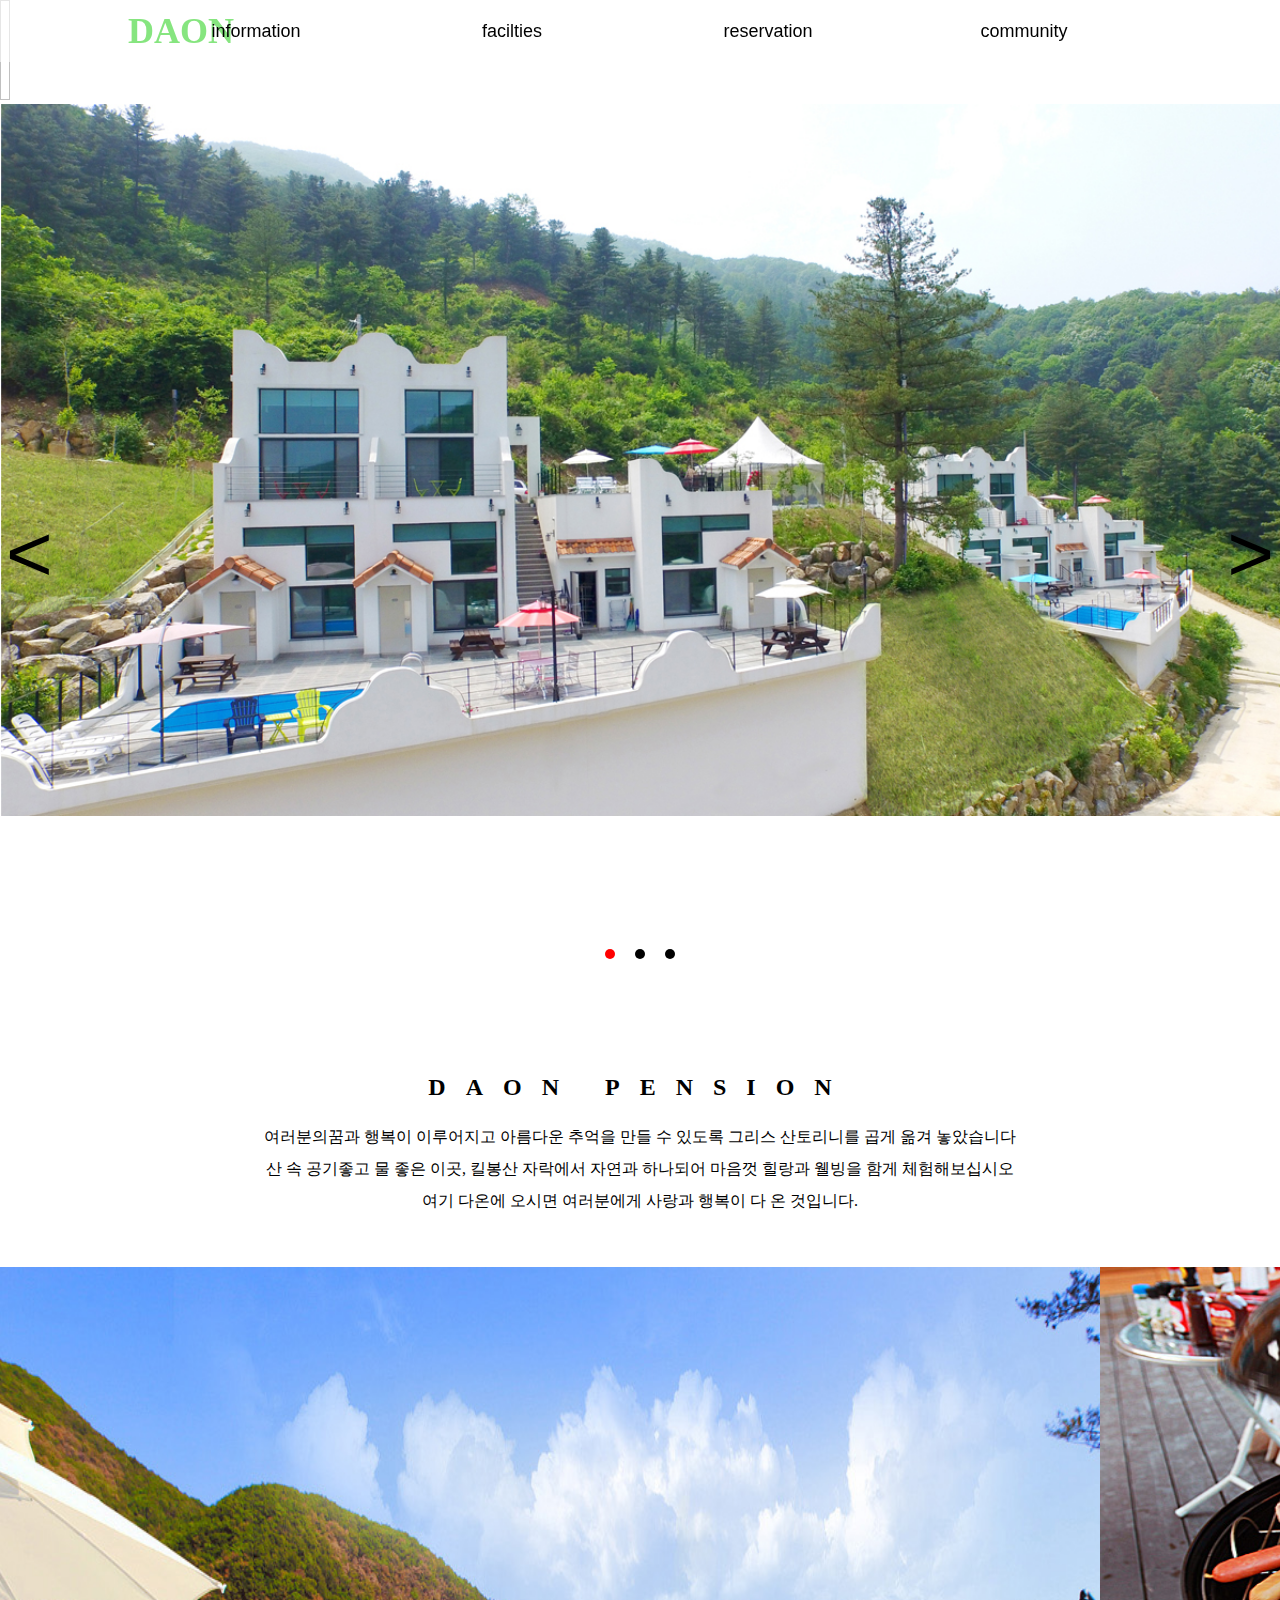
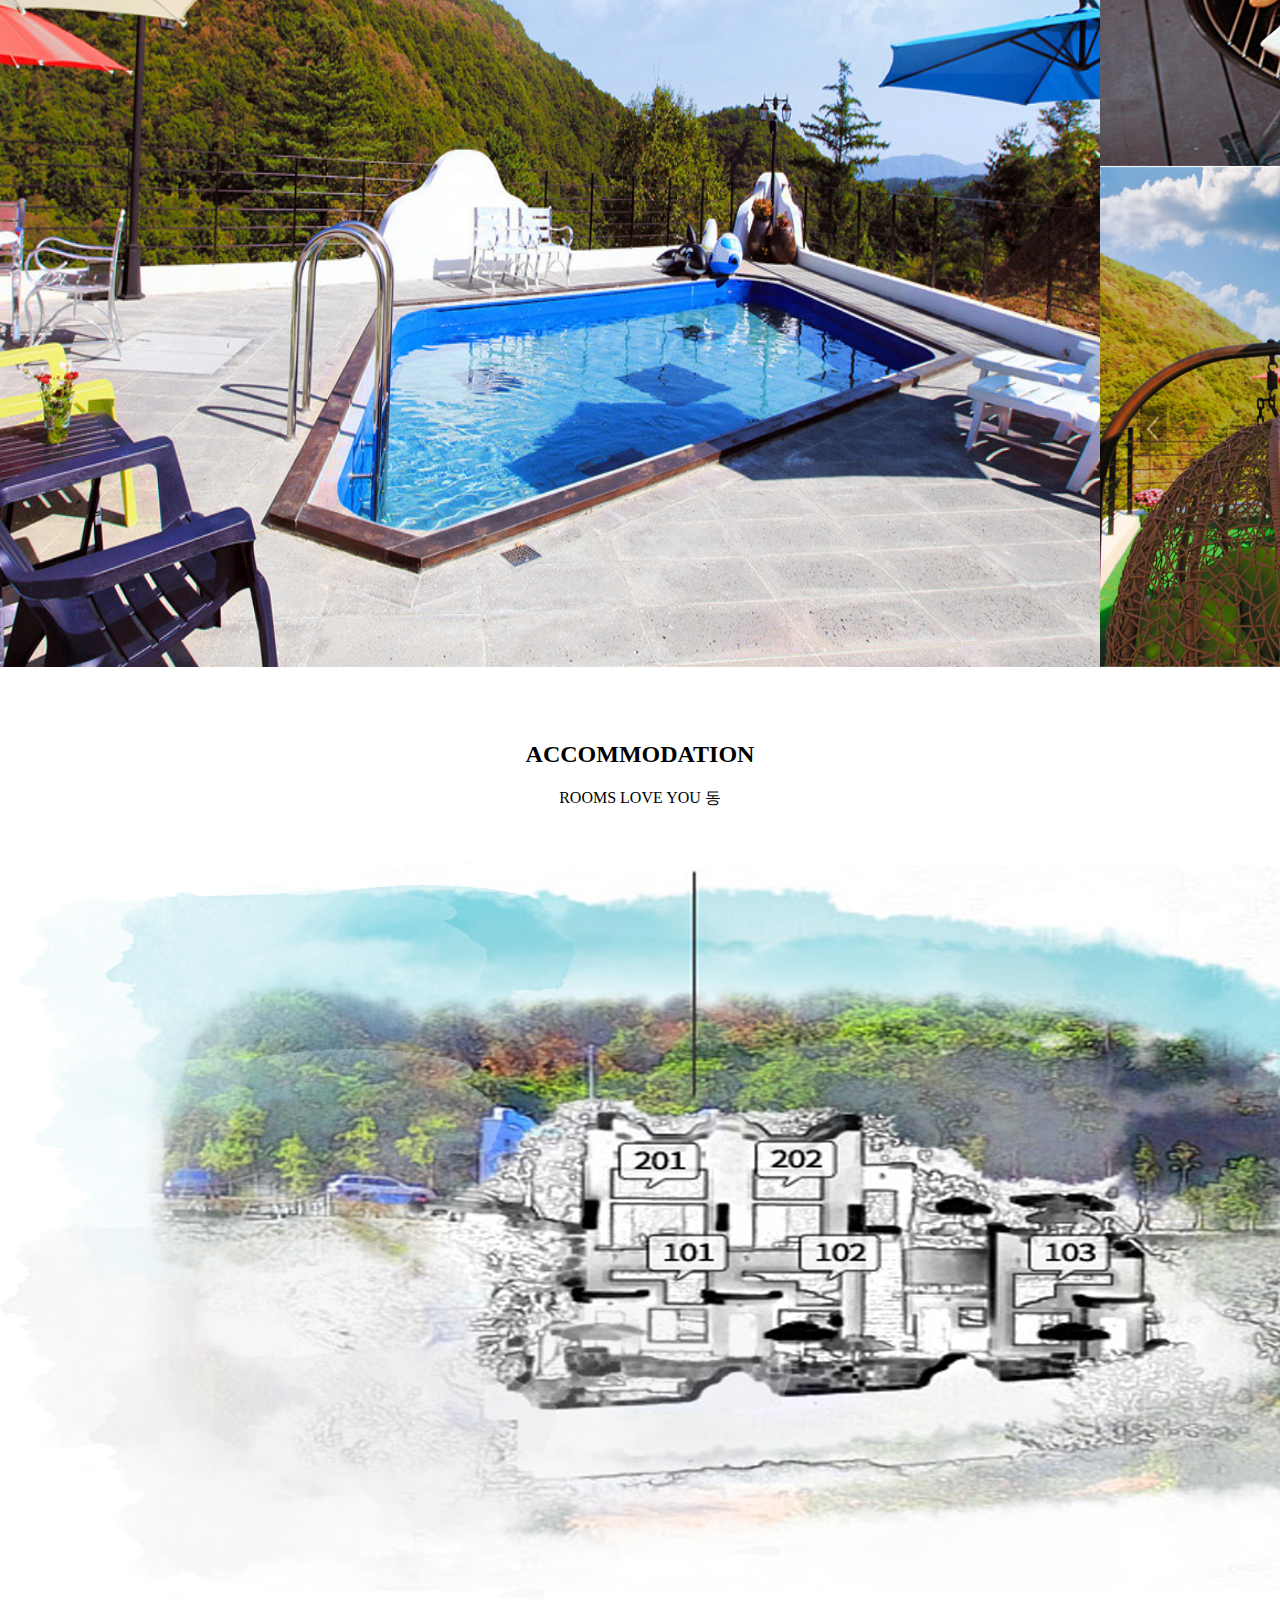
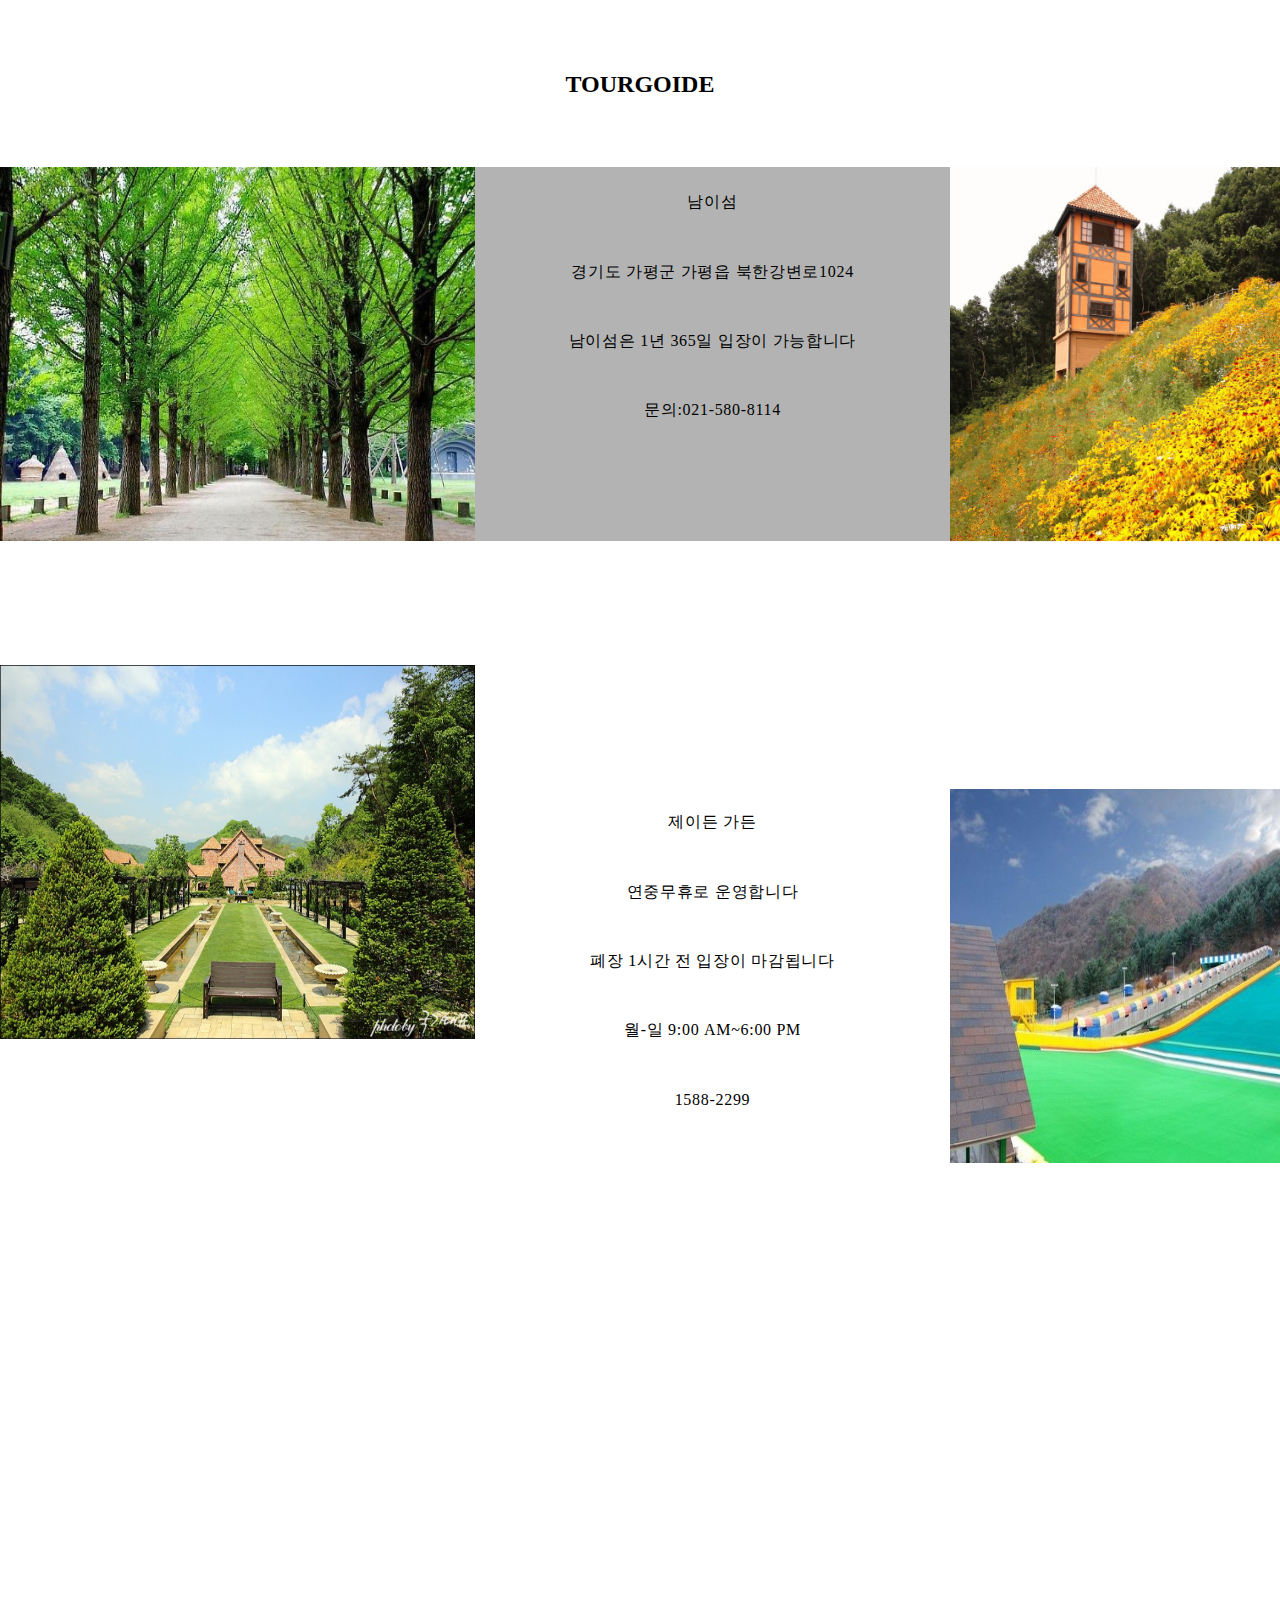
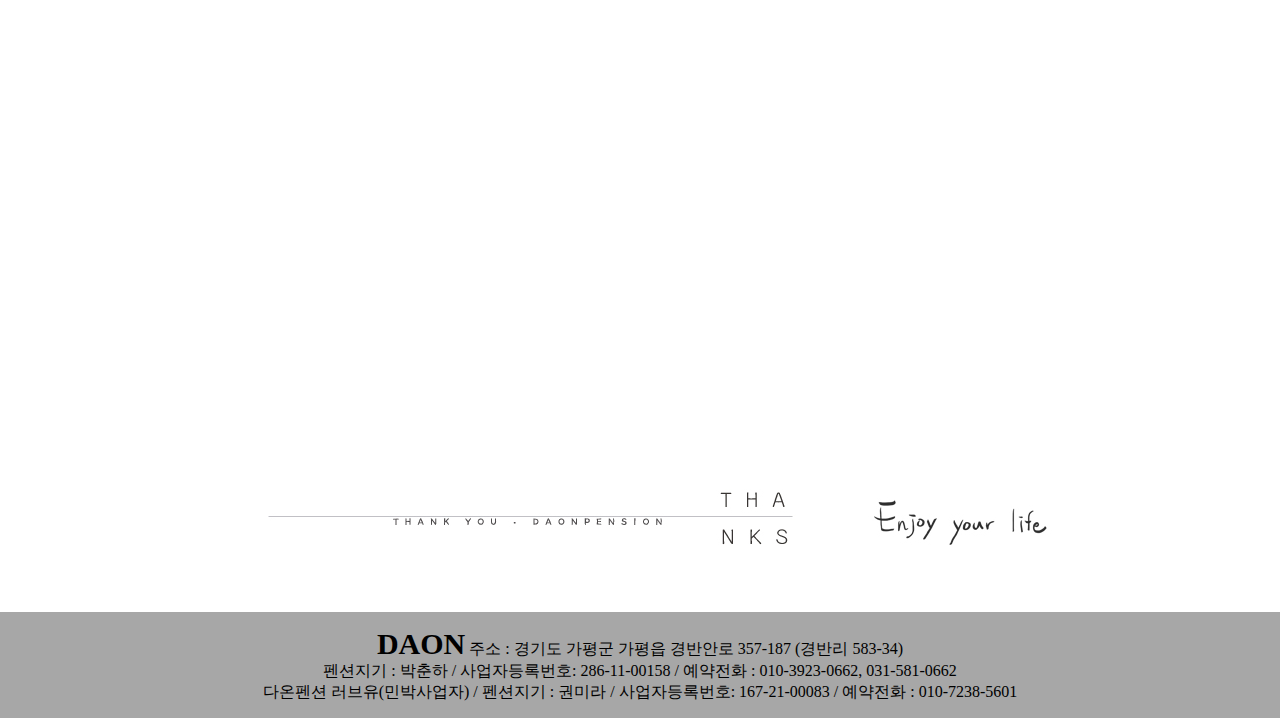
<file: index.html>
<!DOCTYPE html>
<html lang="en">

<head>
    <meta charset="UTF-8">
    <meta http-equiv="X-UA-Compatible" content="IE=edge">
    <meta name="viewport" content="width=device-width, initial-scale=1.0">
    

    <meta property="og:title" content="DAON">
    <meta property="og:url" content="https://dksgyswb.github.io/v-1/">
    <meta property="og:image" content="img/02.png">
    <meta property="og:description" content="사이트 설명">
    
    <meta name="twitter:card" content="summary">
    <meta name="twitter:title" content="DAON">
    <meta name="twitter:url" content="https://dksgyswb.github.io/v-1/">
    <meta name="twitter:image" content="img/02.png">
    <meta name="twitter:description" content="사이트 설명">

    <link rel="shortcut icon" href="img/ple-1.jpg">
    <link rel="apple-touch-icon-precomposed" sizes="114*114" href="img/02.png">
    <link rel="stylesheet" href="index.css">

    <title>Document</title>
    <link rel="stylesheet" type="text/css" href="./slick.css">
    <script src="https://code.jquery.com/jquery-2.2.0.min.js" type="text/javascript"></script>
    <script src="./slick.min.js"></script>
    <script type="text/javascript" src="/index.css"></script>

</head>

<body>


    
    <!-- <header class="head-1"> -->
    <header>
        <div  class="a-0">
        <h1>DAON</h1>
        <a href="design.html"></a>
        <!-- <ul>
                            <a href=".css/information.css" target="_blank">information</a>
                        </ul>
                    <li><a href="#">펜션소개</a></li>
                    <li><a href="#">주변풍경</a></li>
                    <li><a href="#">오시는길</a></li>
                    <li><a href="#">객실안내</a></li>
                        <ul>
                            <a href=".css/facilties.css" target="_blank">facilities</a>
                        </ul>
                    <li><a href="#">부대시설</a></li>
                    <li><a href="#">바베큐</a></li>
                    <li><a href="#">야외수영장</a></li>
                    <li><a href="#">서비스</a></li>
                        <ul>
                            <a href="css/reservation.css" target="_blank">reservation</a>
                        </ul>
                    <li><a href="#">예약안내</a></li>
                    <li><a href="#">실시간예약</a></li>
                        <ul>
                            <a href="css/community.css" target="_blank">community</a>
                        </ul>
                    <li><a href="#">주변관광지</a></li>
                    <li><a href="#">공지사항</a></li>
                    <li><a href="#">Q&A</a></li>
            </div>
        </header> -->
        <div id="Menu">
            <ul>

                <li><a href="information.html">information</a>
<!--                     <ul class="m-1">
                        <li><a href="#">펜션소개</a></li>
                        <li><a href="#">주변풍경</a></li>
                        <li><a href="#">오시는길</a></li>
                        <li><a href="#">객실안내</a></li>
                    </ul> -->
                </li>

                <li><a href="facilties.css">facilties</a>

<!--                     <ul class="m-2">
                        <li><a href="#">부대시설</a></li>
                        <li><a href="#">바베큐</a></li>
                        <li><a href="#">야외수영장</a></li>
                        <li><a href="#">서비스</a></li>
                    </ul> -->

                </li>


                <li><a href="company.html">reservation</a>

<!--                     <ul class="m-3">
                        <li><a href="#">예약안내</a></li>
                        <li><a href="#">실시간예약</a></li>
                    </ul> -->
                </li>
                
                <li><a href="company.html">community</a>
<!--                     <ul class="m-4">
                        <li><a href="#">주변관광지</a></li>
                        <li><a href="#">공지사항</a></li>
                        <li><a href="#">Q&A</a></li>
                 </ul> -->
                </li>
        </div>
    </div>
    </header>

    <!-- <img id="imgControll" 
    name="imgControll" 
    src="img/442df935b5a2542a05275305492e85c5.jpg" 
    width="500" height="500" onclick="fnImgPop(this.src)">

    <script>
        function fnImgPop(url){
        img.src=url;
        var img_width=img.width;
        var win_width=img.width+100;
        var img_height=img.height;
        var win=img.height+30;
        }
    </script> -->

    <main>
    <img id="imgControll" 
    >

    <!-- <script>
        function fnImgPop(url){
        img.src=url;
        var img_width=img.width;
        var win_width=img.width+300;
        var img_height=img.height;
        var win=img.height+300;
        }
    </script> -->

        <section class="regular slider">
            <div><img src="img/20210610_121947.jpg" alt=""></div>
            <div><img src="img/20210611_151052.png" alt=""></div>
            <div><img src="img/20210610_115310.png" alt=""></div>
        </section>
        
            <script type="text/javascript">
            $(".regular").slick({
            arrows:true,
            dots: true,
            infinite: true,
            slidesToShow: 1,
            slidesToScroll: 1,
            autoplay:true,
            autoplaySpeed:2000,
              // fade: true,
              // cssEase: 'linear'
            });
            
        </script>


        <div class="a-1">
            <h2>DAON PENSION</h2>
            <ul>
                여러분의꿈과 행복이 이루어지고 아름다운 추억을 만들 수 있도록 그리스 산토리니를 곱게 옮겨 놓았습니다 <br>
                산 속 공기좋고 물 좋은 이곳, 킬봉산 자락에서 자연과 하나되어 마음껏 힐랑과 웰빙을 함게 체험해보십시오<br>
                여기 다온에 오시면 여러분에게 사랑과 행복이 다 온 것입니다.
            </ul>
        </div>
        <div class="i-0">
            <span> <img src="img/20210611_151052.png"> </span>
            <span> <img src="img/20210611_150834.png"> </span>
            <span> <img src="img/20210610_115310.png"> </span>
        </div>
        <article>
            <div class="a-2">
                <h2>ACCOMMODATION</h2>
                <ul>ROOMS LOVE YOU 동</ul>
            </div>
            <div class="a-3">
                <img src="img/레이어 7.png">
            </div>
        </article>
        <article class="a-4">
            <h2>TOURGOIDE</h2>
            <div class="a-5">
                <a href="https://www.namisum.com/" target=blank><img src="img/남이섬.jpg"> </a>
            </div>
            <div class="a-6">
                <ul>남이섬<br>
                    경기도 가평군 가평읍 북한강변로1024 <br>
                    남이섬은 1년 365일 입장이 가능합니다 <br>
                    문의:021-580-8114</ul>
            </div>
            <div class="a-7">
                <a href="http://www.pfcamp.com/main#__90501__item1" target=blank><img src="img/keu-gi-jul-i-gi_-jeon-mang-dae_216225177741.jpg"> </a>
            </div>
            <div class="a-8">
                <ul>쁘띠 프랑스 <br>
                    경기 가평군 청평면 호반로 1063 고성리 <br>
                    오전 09:00 ~ 오후 06:00 (연중 무휴) <br>
                    대 인 : 10,000원 <br>
                    청소년 (중ㆍ고등학생) : 8,000원 <br>
                    소 인 : 6,000원 (36개월 ~ 초등학생) <br>
                    </ul>
            </div>
            <div class="a-9">
                <a href="https://www.hanwharesort.co.kr/irsweb/resort3/tpark/tp_intro.do?tp_cd=0400" 
                target=blank><img src="img/제이든가든.jpg"> </a>
            </div>
            <div class="a-10">
                <ul>제이든 가든 <br>
                    연중무휴로 운영합니다<br>
                    폐장 1시간 전 입장이 마감됩니다<br>
                    월-일 9:00 AM~6:00 PM<br>
                    1588-2299
                </ul>
            </div>
            <div class="a-11">
                <a href="http://www.gp4s.co.kr/"target=blank><img src="img/가평 사계절.jpg"> </a>     
            </div>
            <div class="a-12">
                <ul>가평 사계절 썰매장<br>
                    여름물썰매장 : 매년 6월말, 7월초 ~ 9월초<br>
                    겨울눈썰매장 : 매년 12월초순 ~ 약년 2월말 <br>
                    경기도 가평군 상면 깃대봉길 5-20<br>
                </ul>
            </div>
        </article>
        <div class="a-13">
            <img src="img/하단에름.jpg">
        </div>
    </main>

    <footer class="a-14">
        <ul><strong>DAON</strong>
            주소 : 경기도 가평군 가평읍 경반안로 357-187 (경반리 583-34) <br>
            펜션지기 : 박춘하 / 사업자등록번호: 286-11-00158 / 예약전화 : 010-3923-0662, 031-581-0662 <br>
            다온펜션 러브유(민박사업자) / 펜션지기 : 권미라 / 사업자등록번호: 167-21-00083 / 예약전화 : 010-7238-5601</ul>
    </footer>




</body>

</html>
</file>
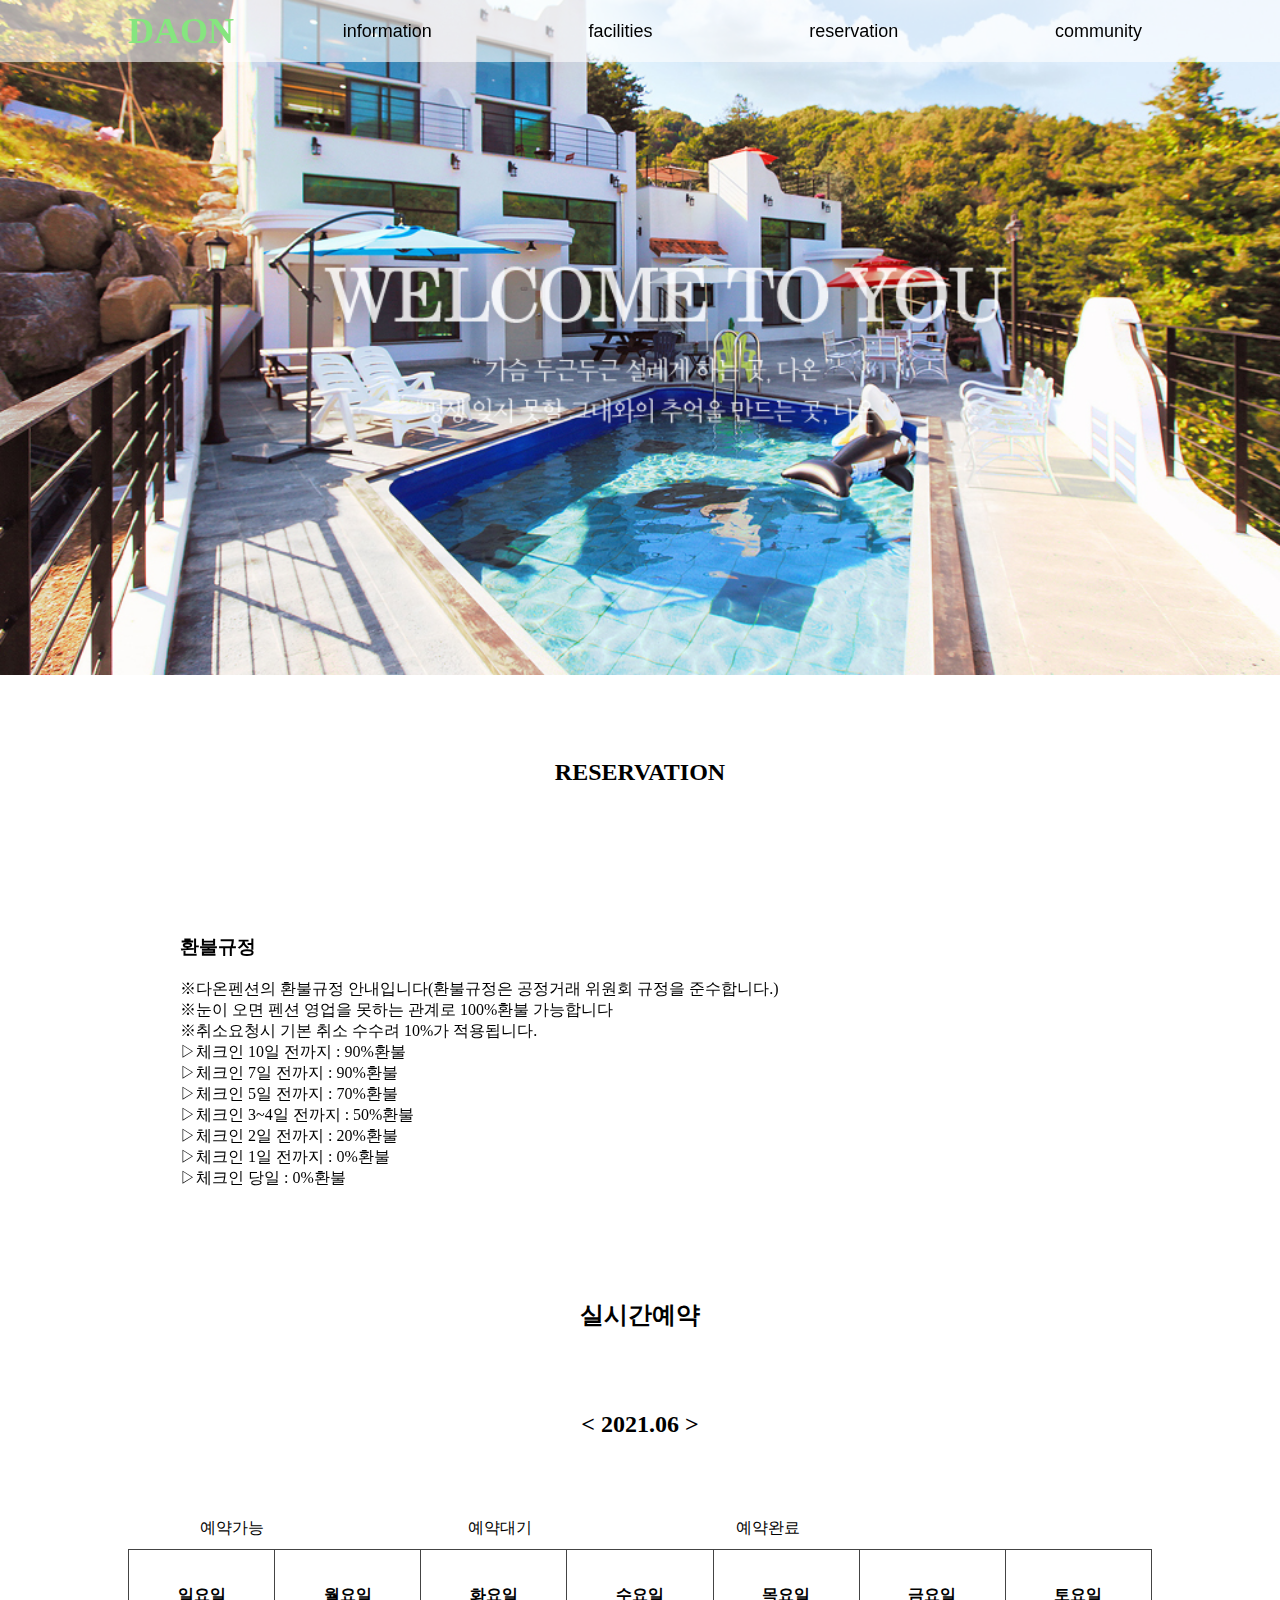
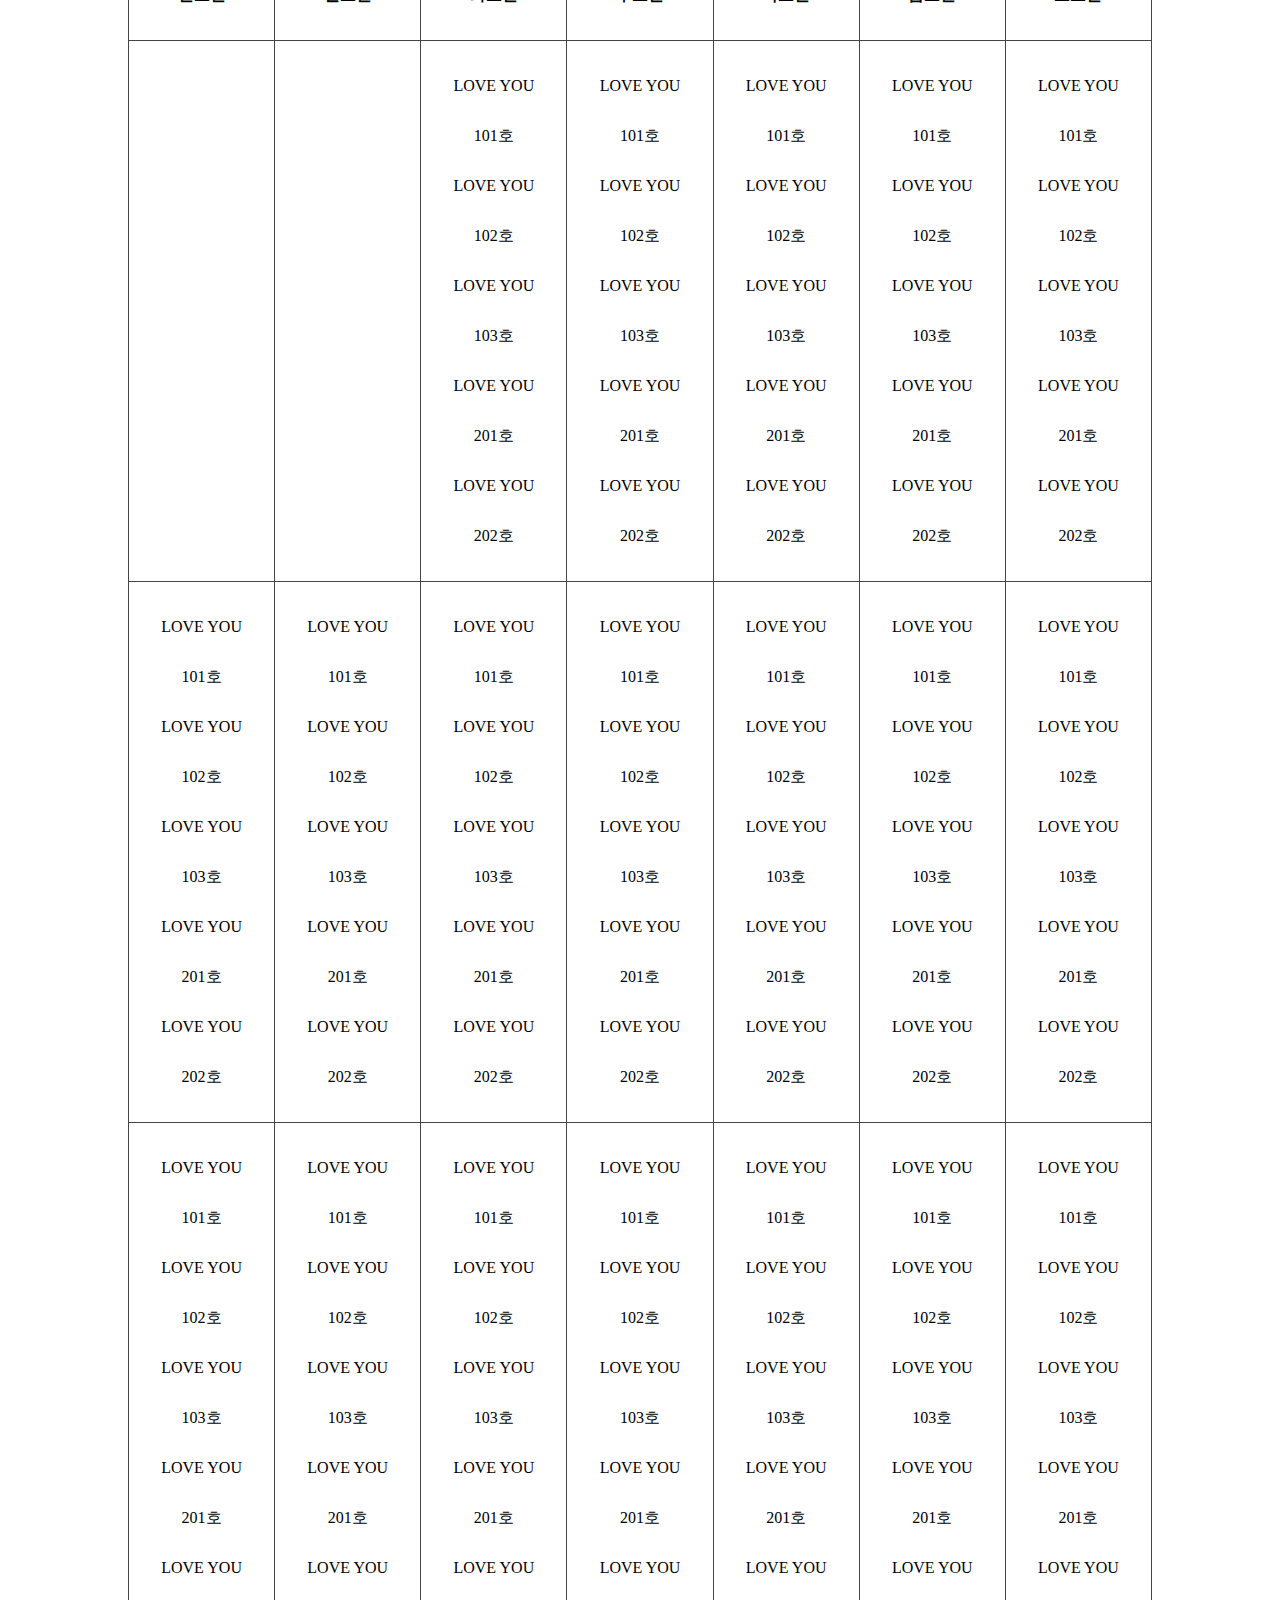
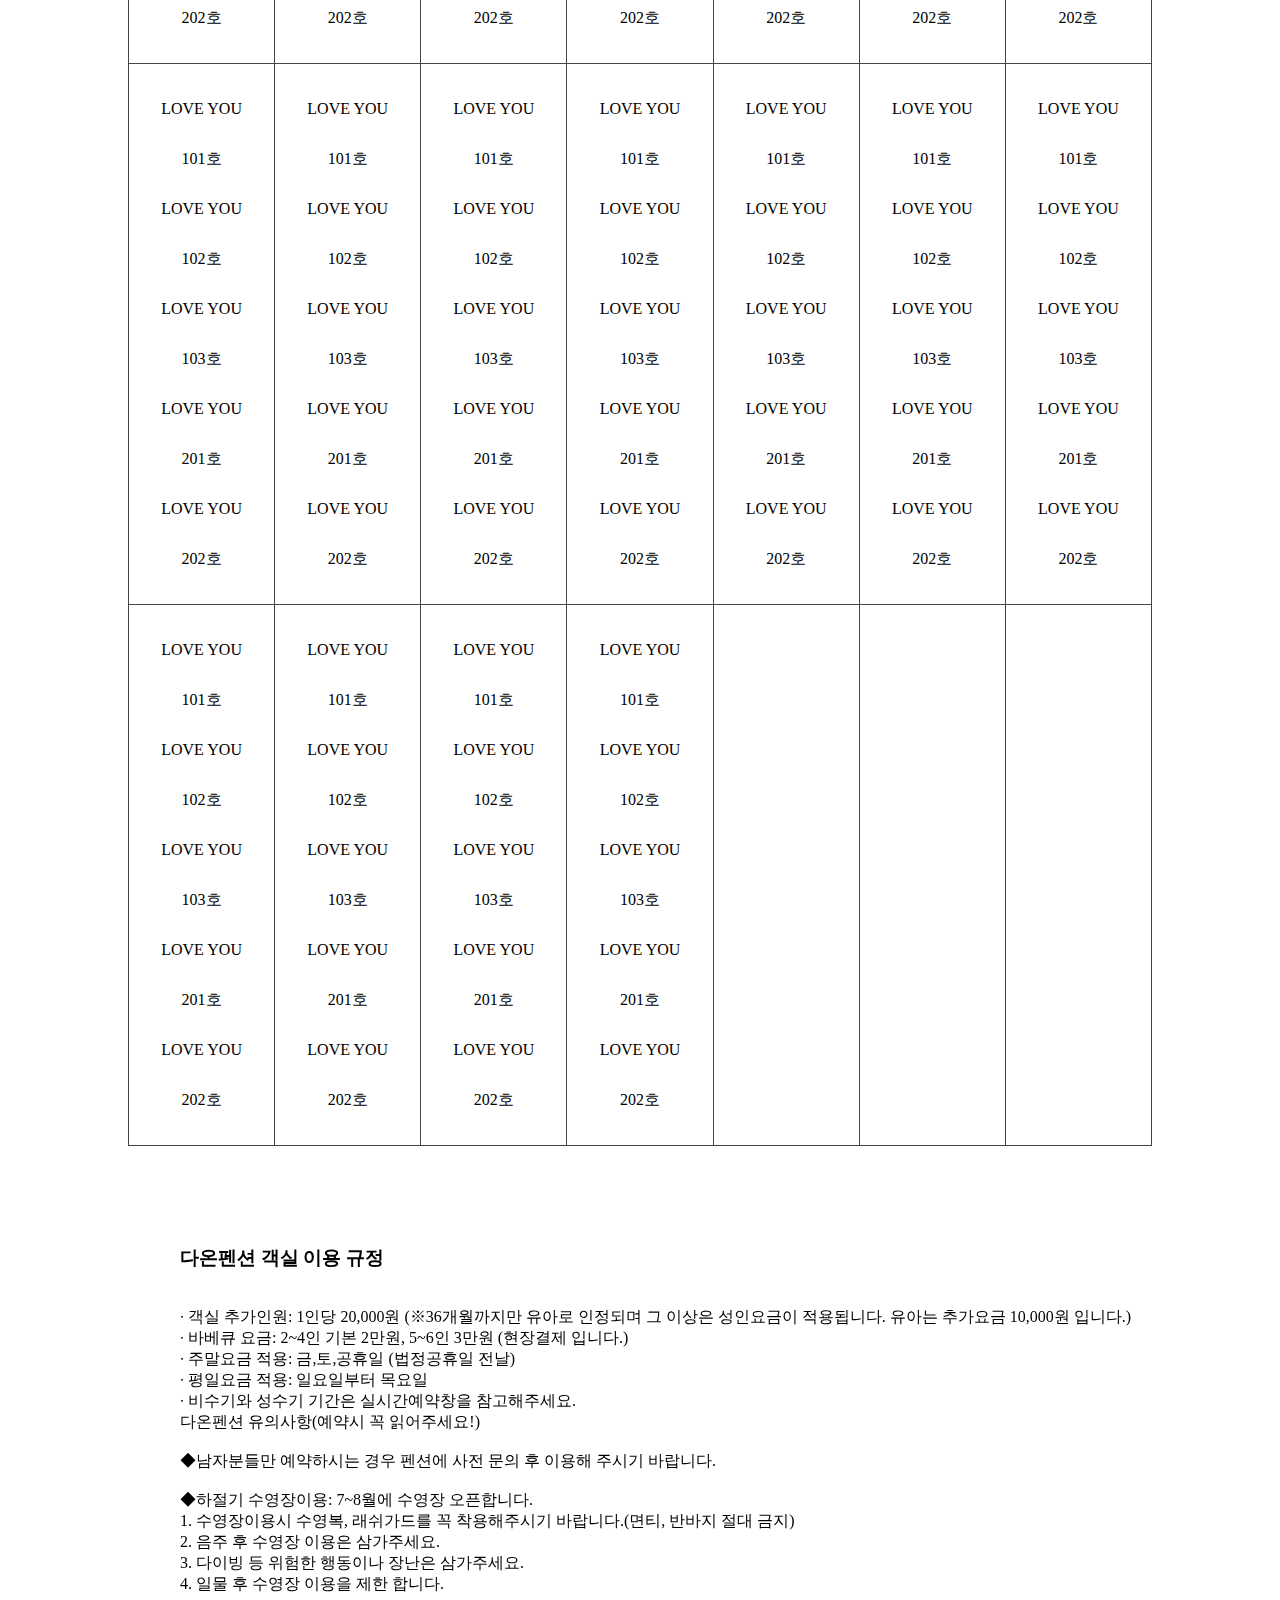
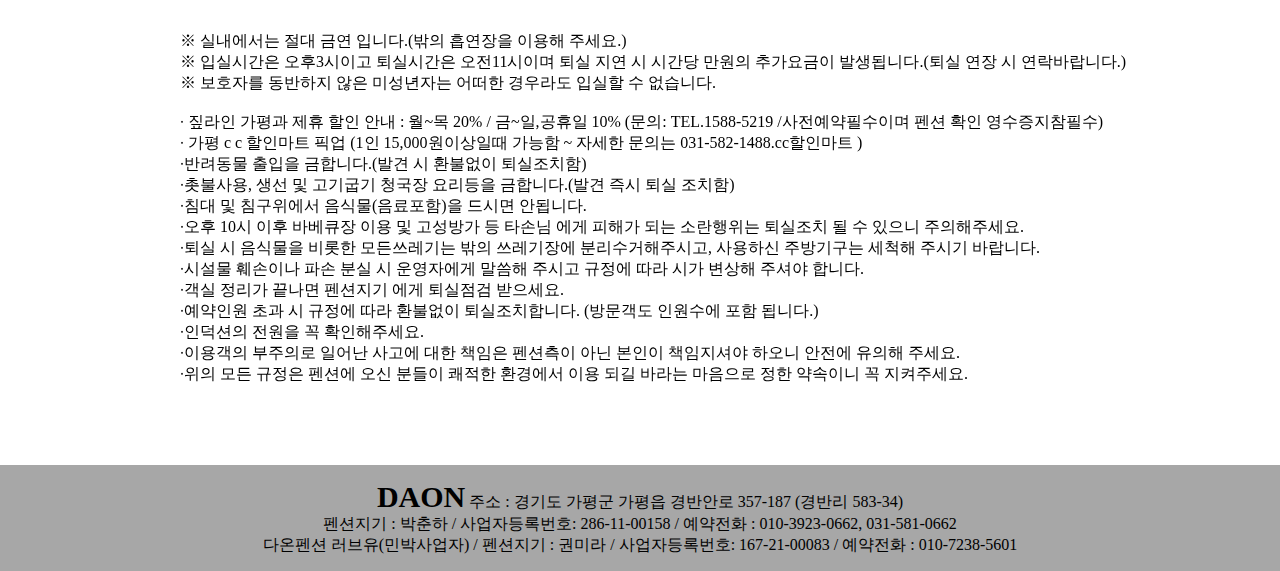
<file: company.html>
<!DOCTYPE html>
<html lang="en">
<head>
    <meta charset="UTF-8">
    <meta http-equiv="X-UA-Compatible" content="IE=edge">
    <meta name="viewport" content="width=device-width, initial-scale=1.0">
    <title>Document</title>
    <link href="./company.css" rel="stylesheet">
</head>
<body>

    <!-- index.html -->
    <header>
        <header class="head-1">
            <div class="a-0">
                <h1>DAON</h1>
                    <div id="Menu">
                        <ul>
                          <li><a href="information.html">information</a>
<!--                                 <ul class="m-1">
                                    <li><a href="#">펜션소개</a></li>
                                    <li><a href="#">주변풍경</a></li>
                                    <li><a href="#">오시는길</a></li>
                                    <li><a href="#">객실안내</a></li>
                                </ul> -->
                            </li>
                            <li><a href="facilties.css">facilities</a>            
<!--                                 <ul class="m-2">
                                    <li><a href="#">부대시설</a></li>
                                    <li><a href="#">바베큐</a></li>
                                    <li><a href="#">야외수영장</a></li>
                                    <li><a href="#">서비스</a></li>
                                </ul>             -->
                            </li>                        
                            <li><a href="reservation.html">reservation</a>           
<!--                                 <ul class="m-3">
                                    <li><a href="#">예약안내</a></li>
                                    <li><a href="#">실시간예약</a></li>
                                </ul> -->
                            </li>            
                            <li><a href="company.html">community</a>
<!--                                 <ul class="m-4">
                                    <li><a href="#">주변관광지</a></li>
                                    <li><a href="#">공지사항</a></li>
                                    <li><a href="#">Q&A</a></li>
                             </ul> -->
                            </li>
                            </div>
                    </div>
                </header>
    <main>
    <div class="b-1">
        <img src="img/sub11_img01.jpg" alt="">
    </div>
    <div class="b-2">
        <h2>RESERVATION</h2>
    </div>
    <div class="b-3">
        <ul>
            <li><h3>환불규정</h3></li>
            <li>※다온펜션의 환불규정 안내입니다(환불규정은 공정거래 위원회 규정을 준수합니다.)</li>
            <li>※눈이 오면 펜션 영업을 못하는 관계로 100%환불 가능합니다</li>
            <li>※취소요청시 기본 취소 수수려 10%가 적용됩니다.</li>
            <li>▷체크인 10일 전까지 : 90%환불</li>
            <li>▷체크인 7일 전까지 : 90%환불</li>
            <li>▷체크인 5일 전까지 : 70%환불</li>
            <li>▷체크인 3~4일 전까지 : 50%환불</li>
            <li>▷체크인 2일 전까지 : 20%환불</li>
            <li>▷체크인 1일 전까지 : 0%환불</li>
            <li>▷체크인 당일 : 0%환불</li>
        </ul>
    </div>
    <div class="b-4">
        <h2>실시간예약</h2>
    </div>
    <div class="b-5">
        <h2> < 2021.06 ></h2>
    </div>
    <div class="b-6">
        <li>예약가능</li> &nbsp; 
        <li>예약대기</li> &nbsp; 
        <li>예약완료</li>
    </div>
    <table border="p">
        <thead>
            <tr>
            <th>일요일</th>
            <th>월요일</th>
            <th>화요일</th>
            <th>수요일</th>
            <th>목요일</th>
            <th>금요일</th>
            <th>토요일</th>
            </tr>
        </thead>
        <tbody>
            <tr>
                <td></td>
                <td></td>
                <td>
                LOVE YOU 101호<br>
                LOVE YOU 102호<br>
                LOVE YOU 103호<br>
                LOVE YOU 201호<br>
                LOVE YOU 202호</td>
                <td>
                LOVE YOU 101호<br>
                LOVE YOU 102호<br>
                LOVE YOU 103호<br>
                LOVE YOU 201호<br>
                LOVE YOU 202호</td>
                <td>
                LOVE YOU 101호<br>
                LOVE YOU 102호<br>
                LOVE YOU 103호<br>
                LOVE YOU 201호<br>
                LOVE YOU 202호</td>
                <td>                            
                LOVE YOU 101호<br>
                LOVE YOU 102호<br>
                LOVE YOU 103호<br>
                LOVE YOU 201호<br>
                LOVE YOU 202호</td>
                <td>
                LOVE YOU 101호<br>
                LOVE YOU 102호<br>
                LOVE YOU 103호<br>
                LOVE YOU 201호<br>
                LOVE YOU 202호</td>
            </tr>
            <tr>
                <td>
                LOVE YOU 101호<br>
                LOVE YOU 102호<br>
                LOVE YOU 103호<br>
                LOVE YOU 201호<br>
                LOVE YOU 202호
                </td>
                <td>
                LOVE YOU 101호<br>
                LOVE YOU 102호<br>
                LOVE YOU 103호<br>
                LOVE YOU 201호<br>
                LOVE YOU 202호</td>
                <td>
                LOVE YOU 101호<br>
                LOVE YOU 102호<br>
                LOVE YOU 103호<br>
                LOVE YOU 201호<br>
                LOVE YOU 202호</td>
                <td>
                LOVE YOU 101호<br>
                LOVE YOU 102호<br>
                LOVE YOU 103호<br>
                LOVE YOU 201호<br>
                LOVE YOU 202호</td>
                <td>
                LOVE YOU 101호<br>
                LOVE YOU 102호<br>
                LOVE YOU 103호<br>
                LOVE YOU 201호<br>
                LOVE YOU 202호</td>
                <td>                            
                LOVE YOU 101호<br>
                LOVE YOU 102호<br>
                LOVE YOU 103호<br>
                LOVE YOU 201호<br>
                LOVE YOU 202호</td>
                <td>
                LOVE YOU 101호<br>
                LOVE YOU 102호<br>
                LOVE YOU 103호<br>
                LOVE YOU 201호<br>
                LOVE YOU 202호</td>
            </tr>
            <tr>
                <td>
                LOVE YOU 101호<br>
                LOVE YOU 102호<br>
                LOVE YOU 103호<br>
                LOVE YOU 201호<br>
                LOVE YOU 202호
                </td>
                <td>
                LOVE YOU 101호<br>
                LOVE YOU 102호<br>
                LOVE YOU 103호<br>
                LOVE YOU 201호<br>
                LOVE YOU 202호</td>
                <td>
                LOVE YOU 101호<br>
                LOVE YOU 102호<br>
                LOVE YOU 103호<br>
                LOVE YOU 201호<br>
                LOVE YOU 202호</td>
                <td>
                LOVE YOU 101호<br>
                LOVE YOU 102호<br>
                LOVE YOU 103호<br>
                LOVE YOU 201호<br>
                LOVE YOU 202호</td>
                <td>
                LOVE YOU 101호<br>
                LOVE YOU 102호<br>
                LOVE YOU 103호<br>
                LOVE YOU 201호<br>
                LOVE YOU 202호</td>
                <td>                            
                LOVE YOU 101호<br>
                LOVE YOU 102호<br>
                LOVE YOU 103호<br>
                LOVE YOU 201호<br>
                LOVE YOU 202호</td>
                <td>
                LOVE YOU 101호<br>
                LOVE YOU 102호<br>
                LOVE YOU 103호<br>
                LOVE YOU 201호<br>
                LOVE YOU 202호</td>
            </tr>
            <tr>
                <td>
                LOVE YOU 101호<br>
                LOVE YOU 102호<br>
                LOVE YOU 103호<br>
                LOVE YOU 201호<br>
                LOVE YOU 202호
                </td>
                <td>
                LOVE YOU 101호<br>
                LOVE YOU 102호<br>
                LOVE YOU 103호<br>
                LOVE YOU 201호<br>
                LOVE YOU 202호</td>
                <td>
                LOVE YOU 101호<br>
                LOVE YOU 102호<br>
                LOVE YOU 103호<br>
                LOVE YOU 201호<br>
                LOVE YOU 202호</td>
                <td>
                LOVE YOU 101호<br>
                LOVE YOU 102호<br>
                LOVE YOU 103호<br>
                LOVE YOU 201호<br>
                LOVE YOU 202호</td>
                <td>
                LOVE YOU 101호<br>
                LOVE YOU 102호<br>
                LOVE YOU 103호<br>
                LOVE YOU 201호<br>
                LOVE YOU 202호</td>
                <td>                            
                LOVE YOU 101호<br>
                LOVE YOU 102호<br>
                LOVE YOU 103호<br>
                LOVE YOU 201호<br>
                LOVE YOU 202호</td>
                <td>
                LOVE YOU 101호<br>
                LOVE YOU 102호<br>
                LOVE YOU 103호<br>
                LOVE YOU 201호<br>
                LOVE YOU 202호</td>
            </tr>
            <tr>
                <td>
                LOVE YOU 101호<br>
                LOVE YOU 102호<br>
                LOVE YOU 103호<br>
                LOVE YOU 201호<br>
                LOVE YOU 202호
                </td>
                <td>
                LOVE YOU 101호<br>
                LOVE YOU 102호<br>
                LOVE YOU 103호<br>
                LOVE YOU 201호<br>
                LOVE YOU 202호</td>
                <td>
                LOVE YOU 101호<br>
                LOVE YOU 102호<br>
                LOVE YOU 103호<br>
                LOVE YOU 201호<br>
                LOVE YOU 202호</td>
                <td>
                LOVE YOU 101호<br>
                LOVE YOU 102호<br>
                LOVE YOU 103호<br>
                LOVE YOU 201호<br>
                LOVE YOU 202호</td>
                <td></td>
                <td></td>  
                <td></td>                                                                          
            </tr>
        </tbody>
    </table>
    <style>
       table {
        width: 80%;
        height: 200px;
        margin-left: auto;
        margin-right: auto;
        border: 1px solid #444444;
        border-collapse: collapse;
        }
        th, td {
        border: 1px solid #444444;
        padding: 20px;
        text-align: center;
        line-height:50px;
        }
        </style>
    <div class="b-7">
        <ul>
            <li>
                <h3>다온펜션 객실 이용 규정</h3><br>
                ∙ 객실 추가인원: 1인당 20,000원 (※36개월까지만 유아로 인정되며 그 이상은 성인요금이 적용됩니다. 유아는 추가요금 10,000원 입니다.)<br>
                ∙ 바베큐 요금: 2~4인 기본 2만원, 5~6인 3만원 (현장결제 입니다.)<br>
                ∙ 주말요금 적용: 금,토,공휴일 (법정공휴일 전날)<br>
                ∙ 평일요금 적용: 일요일부터 목요일<br>
                ∙ 비수기와 성수기 기간은 실시간예약창을 참고해주세요.<br>
                다온펜션 유의사항(예약시 꼭 읽어주세요!)<br>
                <br>
                ◆남자분들만 예약하시는 경우 펜션에 사전 문의 후 이용해 주시기 바랍니다.<br>
                <br>
                ◆하절기 수영장이용:  7~8월에 수영장 오픈합니다.<br>
                1. 수영장이용시 수영복, 래쉬가드를 꼭 착용해주시기 바랍니다.(면티, 반바지 절대 금지)<br>
                2. 음주 후 수영장 이용은 삼가주세요.<br>
                3. 다이빙 등 위험한 행동이나 장난은 삼가주세요.<br>
                4. 일물 후 수영장 이용을 제한 합니다.<br>
                <br>
                <br>
                ※ 실내에서는 절대 금연 입니다.(밖의 흡연장을 이용해 주세요.)<br>
                ※ 입실시간은 오후3시이고 퇴실시간은 오전11시이며 퇴실 지연 시 시간당 만원의 추가요금이 발생됩니다.(퇴실 연장 시 연락바랍니다.)<br>
                ※ 보호자를 동반하지 않은 미성년자는 어떠한 경우라도 입실할 수 없습니다.<br>
                <br>
                ∙ 짚라인 가평과 제휴 할인 안내 : 월~목 20% / 금~일,공휴일 10% (문의: TEL.1588-5219 /사전예약필수이며 펜션 확인 영수증지참필수)<br>
                ∙ 가평 c c 할인마트 픽업 (1인 15,000원이상일때 가능함 ~ 자세한 문의는 031-582-1488.cc할인마트 )<br>
                ∙반려동물 출입을 금합니다.(발견 시 환불없이 퇴실조치함)<br>
                ∙촛불사용, 생선 및 고기굽기 청국장 요리등을 금합니다.(발견 즉시 퇴실 조치함)<br>
                ∙침대 및 침구위에서 음식물(음료포함)을 드시면 안됩니다.<br>
                ∙오후 10시 이후 바베큐장 이용 및 고성방가 등 타손님 에게 피해가 되는 소란행위는 퇴실조치 될 수 있으니 주의해주세요.<br>
                ∙퇴실 시 음식물을 비롯한 모든쓰레기는 밖의 쓰레기장에 분리수거해주시고, 사용하신 주방기구는 세척해 주시기 바랍니다.<br>
                ∙시설물 훼손이나 파손 분실 시 운영자에게 말씀해 주시고 규정에 따라 시가 변상해 주셔야 합니다.<br>
                ∙객실 정리가 끝나면 펜션지기 에게 퇴실점검 받으세요.<br>
                ∙예약인원 초과 시 규정에 따라 환불없이 퇴실조치합니다. (방문객도 인원수에 포함 됩니다.)<br>
                ∙인덕션의 전원을 꼭 확인해주세요.<br>
                ∙이용객의 부주의로 일어난 사고에 대한 책임은 펜션측이 아닌 본인이 책임지셔야 하오니 안전에 유의해 주세요.<br>
                ∙위의 모든 규정은 펜션에 오신 분들이 쾌적한 환경에서 이용 되길 바라는 마음으로 정한 약속이니 꼭 지켜주세요.<br>
            </li>
        </ul>
    </div>

            <div class="a-14">
            <ul><strong>DAON</strong>
                주소 : 경기도 가평군 가평읍 경반안로 357-187 (경반리 583-34) <br>
                펜션지기 : 박춘하 / 사업자등록번호: 286-11-00158 / 예약전화 : 010-3923-0662, 031-581-0662 <br>
                다온펜션 러브유(민박사업자) / 펜션지기 : 권미라 / 사업자등록번호: 167-21-00083 / 예약전화 : 010-7238-5601</ul>
            </div>
</main>    
</body>
</html>
</file>
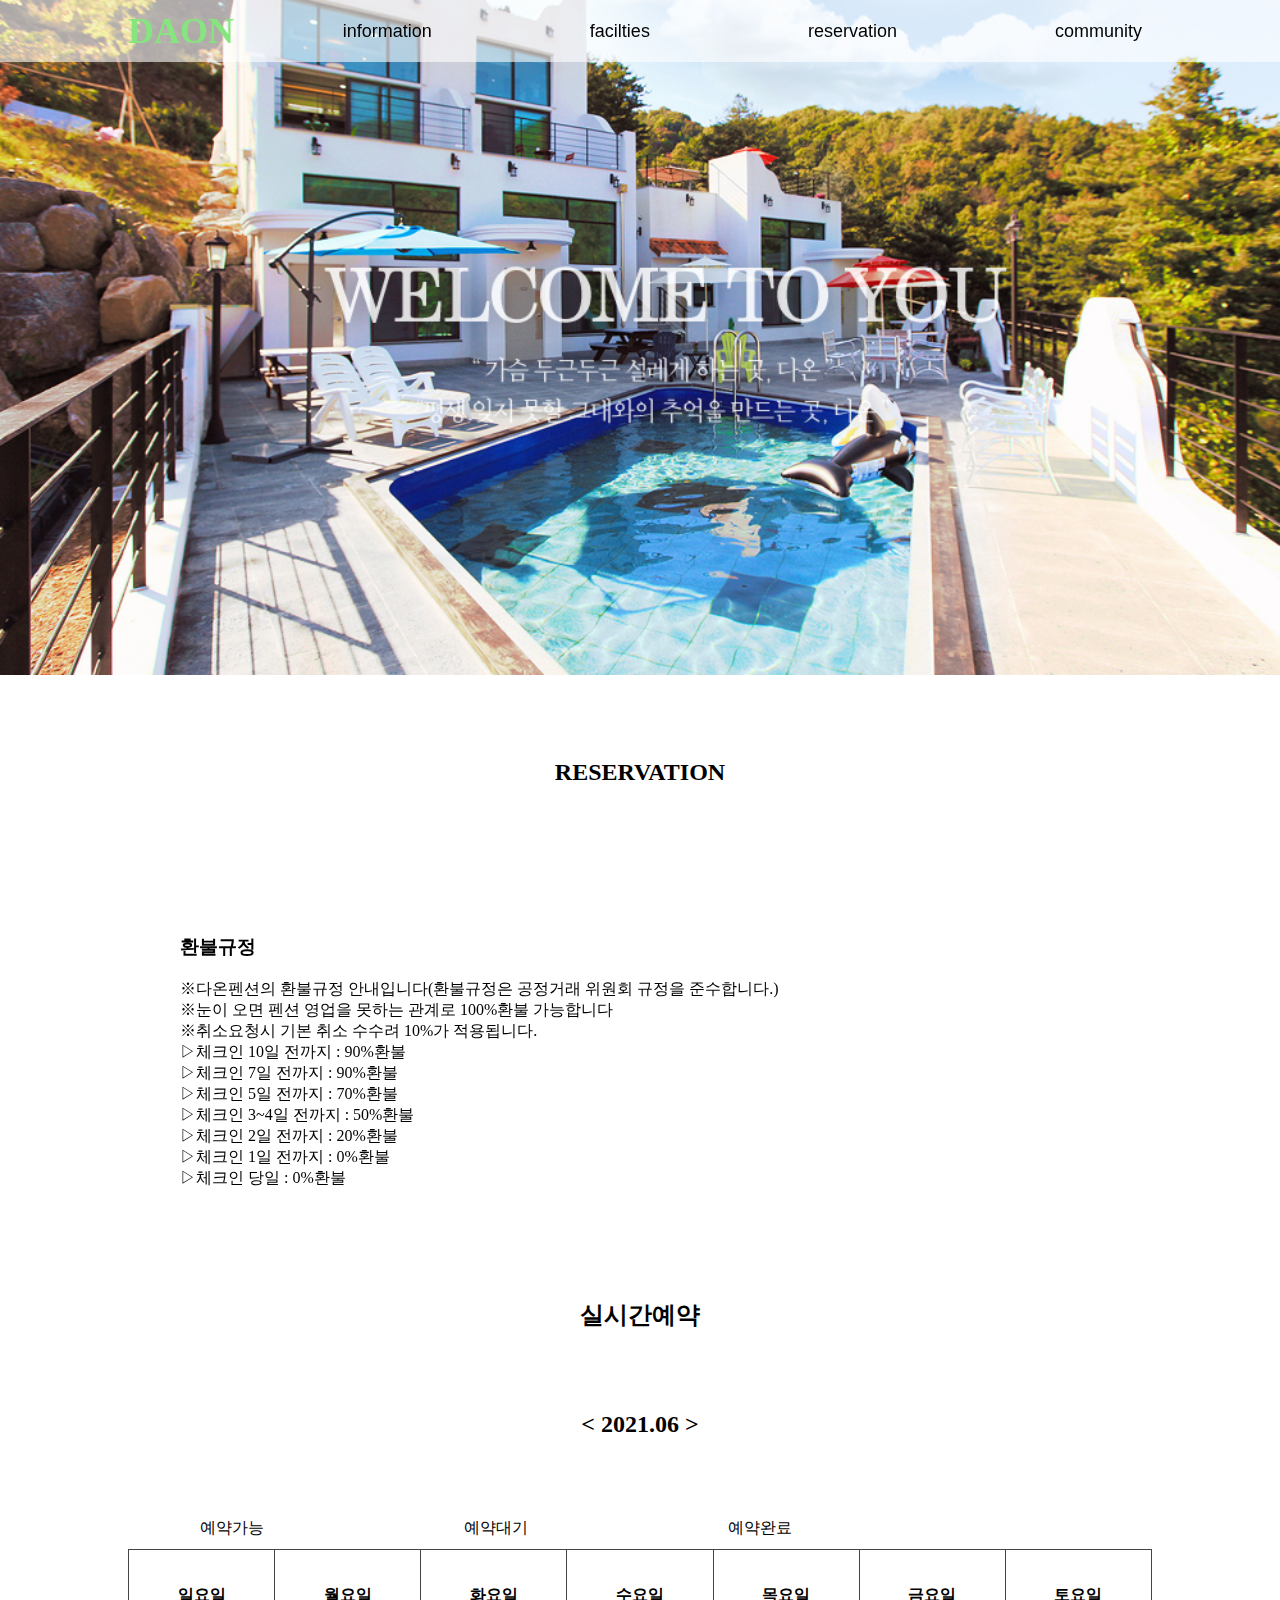
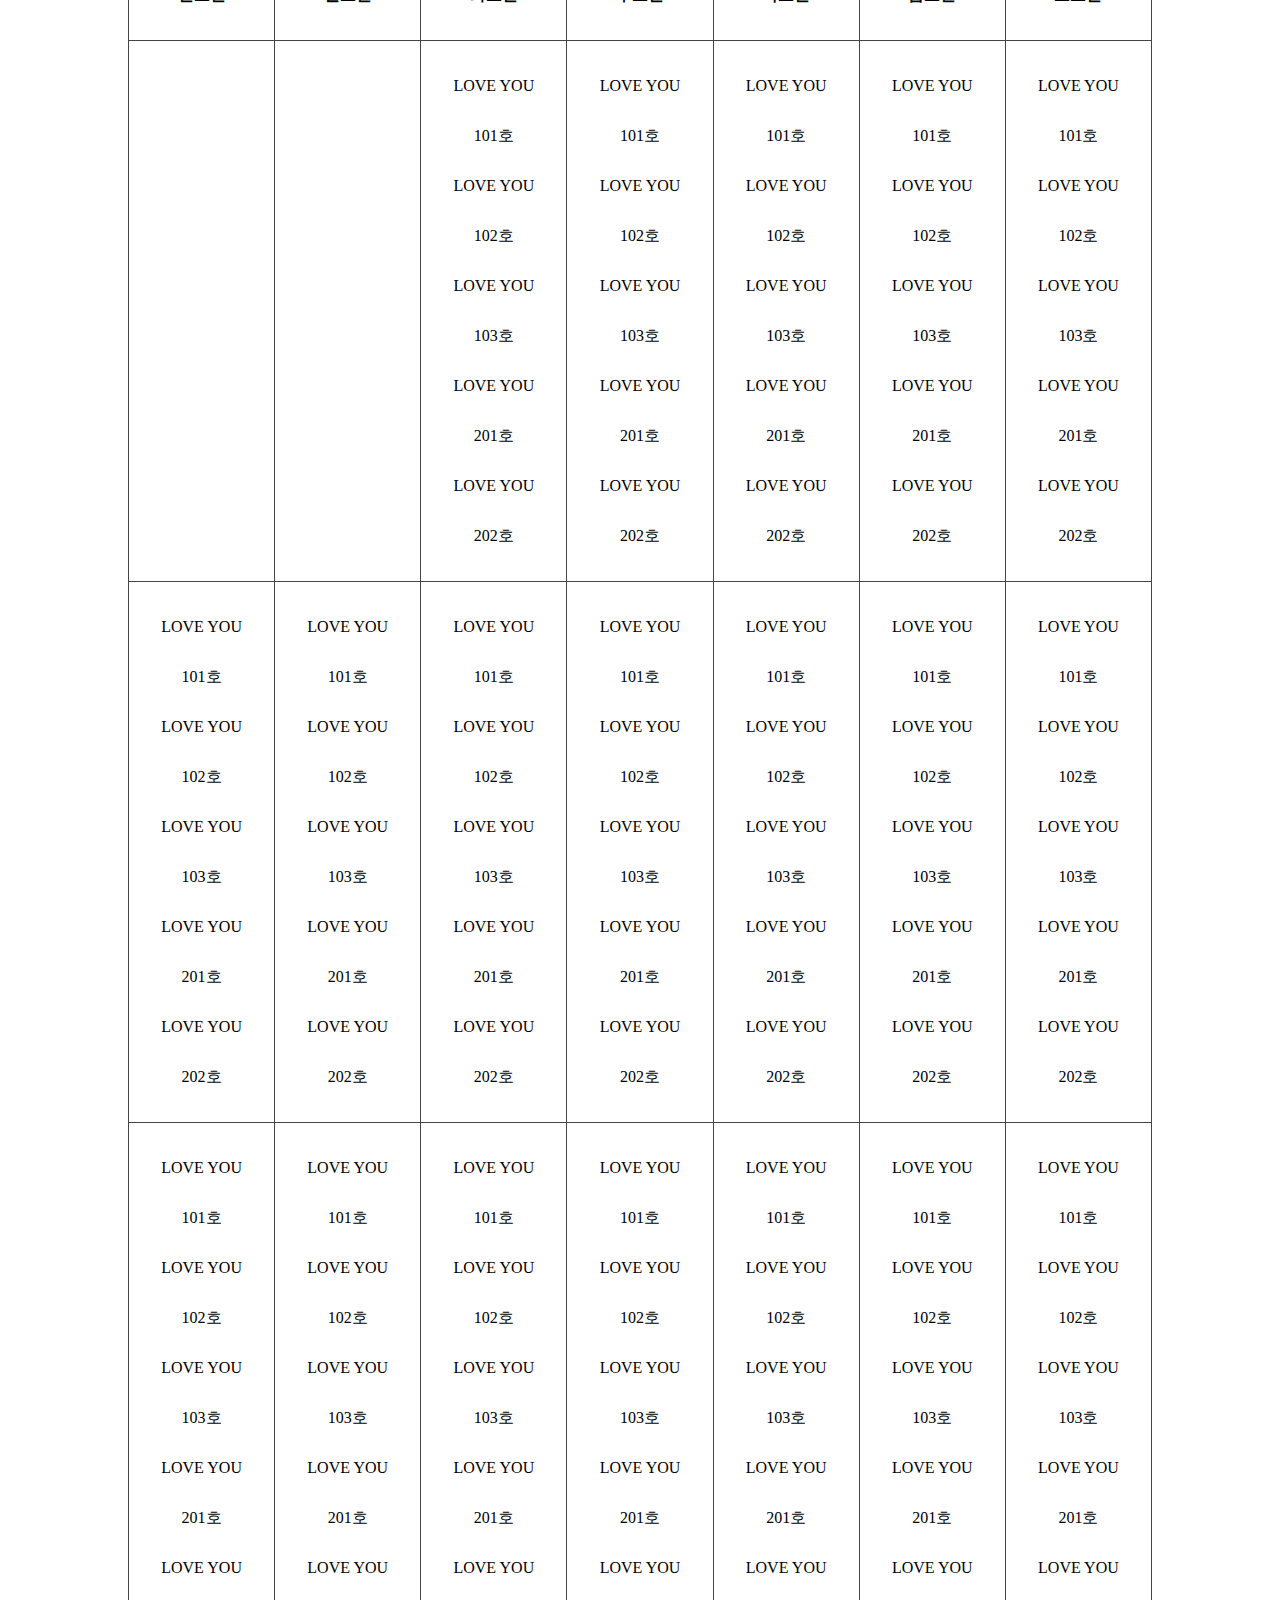
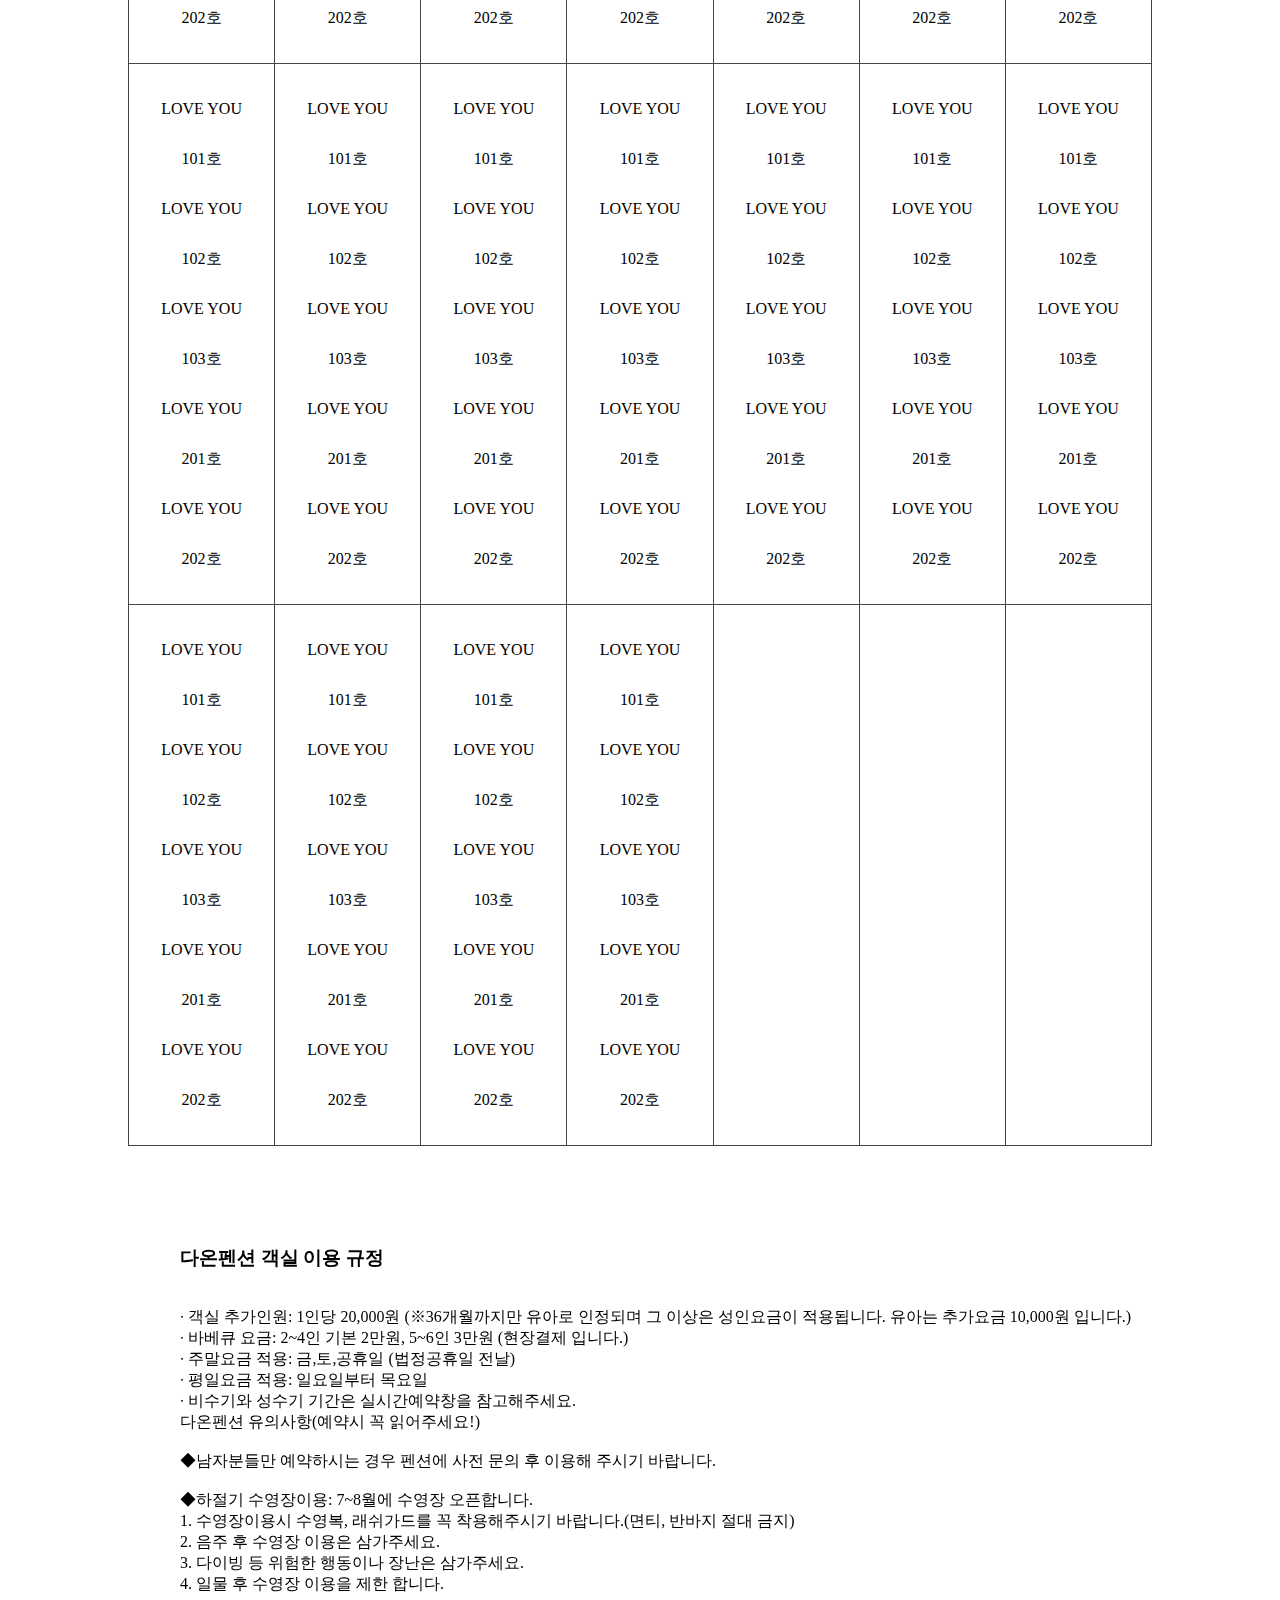
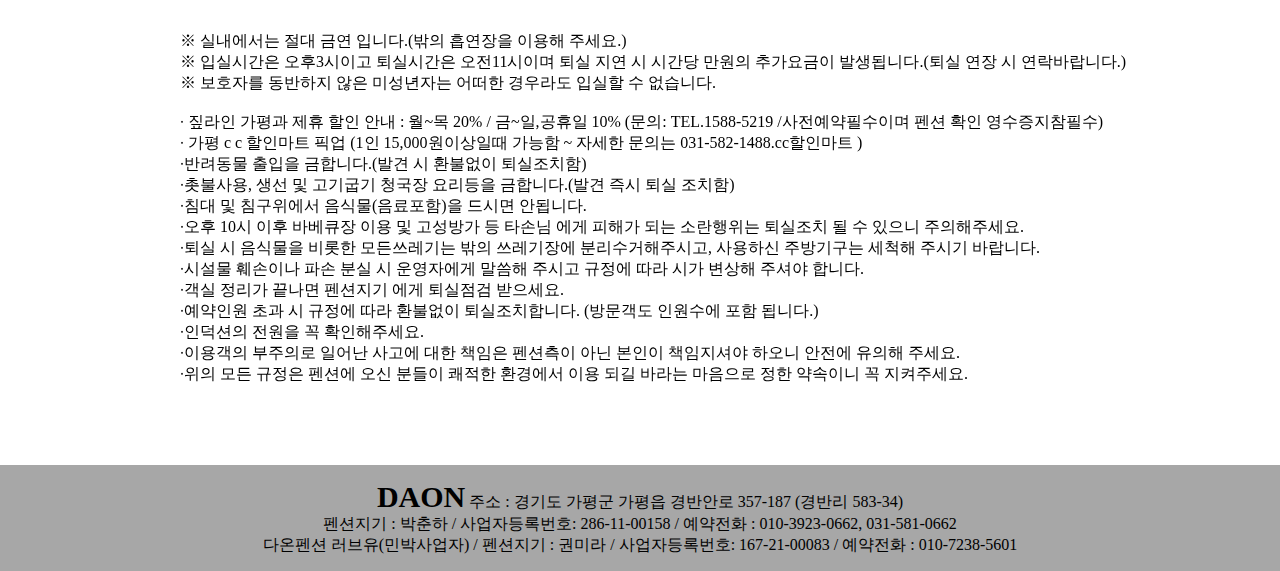
<file: reservation.html>
<!DOCTYPE html>
<html lang="en">
<head>
    <meta charset="UTF-8">
    <meta http-equiv="X-UA-Compatible" content="IE=edge">
    <meta name="viewport" content="width=device-width, initial-scale=1.0">
    <title>Document</title>
    <link href="./company.css" rel="stylesheet">
</head>
<body>

    <!-- index.html -->
    <header>
        <header class="head-1">
            <div class="a-0">
                <h1>DAON</h1>
                    <div id="Menu">
            <ul>
                <li><a href="information.html">information</a>
                    <!-- <ul class="m-1">
                        <li><a href="#">펜션소개</a></li>
                        <li><a href="#">주변풍경</a></li>
                        <li><a href="#">오시는길</a></li>
                        <li><a href="#">객실안내</a></li>
                    </ul> -->
                </li>

                <li><a href="facilties.css">facilties</a>

                    <!-- <ul class="m-2">
                        <li><a href="#">부대시설</a></li>
                        <li><a href="#">바베큐</a></li>
                        <li><a href="#">야외수영장</a></li>
                        <li><a href="#">서비스</a></li>
                    </ul> -->

                </li>


                <li><a href="reservation.html">reservation</a>

                    <!-- <ul class="m-3">
                        <li><a href="#">예약안내</a></li>
                        <li><a href="#">실시간예약</a></li>
                    </ul> -->
                </li>
                
                <li><a href="company.html">community</a>
                    <!-- <ul class="m-4">
                        <li><a href="#">주변관광지</a></li>
                        <li><a href="#">공지사항</a></li>
                        <li><a href="#">Q&A</a></li>
                </ul> -->
            </li>
            
        </div>
                    </div>
                </header>
    <main>
    <div class="b-1">
        <img src="img/sub11_img01.jpg" alt="">
    </div>
    <div class="b-2">
        <h2>RESERVATION</h2>
    </div>
    <div class="b-3">
        <ul>
            <li><h3>환불규정</h3></li>
            <li>※다온펜션의 환불규정 안내입니다(환불규정은 공정거래 위원회 규정을 준수합니다.)</li>
            <li>※눈이 오면 펜션 영업을 못하는 관계로 100%환불 가능합니다</li>
            <li>※취소요청시 기본 취소 수수려 10%가 적용됩니다.</li>
            <li>▷체크인 10일 전까지 : 90%환불</li>
            <li>▷체크인 7일 전까지 : 90%환불</li>
            <li>▷체크인 5일 전까지 : 70%환불</li>
            <li>▷체크인 3~4일 전까지 : 50%환불</li>
            <li>▷체크인 2일 전까지 : 20%환불</li>
            <li>▷체크인 1일 전까지 : 0%환불</li>
            <li>▷체크인 당일 : 0%환불</li>
        </ul>
    </div>
    <div class="b-4">
        <h2>실시간예약</h2>
    </div>
    <div class="b-5">
        <h2> < 2021.06 ></h2>
    </div>
    <div class="b-6">
        <li>예약가능</li> 
        <li>예약대기</li> 
        <li>예약완료</li>
    </div>
    <table border="p">
        <thead>
            <tr>
            <th>일요일</th>
            <th>월요일</th>
            <th>화요일</th>
            <th>수요일</th>
            <th>목요일</th>
            <th>금요일</th>
            <th>토요일</th>
            </tr>
        </thead>
        <tbody>
            <tr>
                <td></td>
                <td></td>
                <td>
                LOVE YOU 101호<br>
                LOVE YOU 102호<br>
                LOVE YOU 103호<br>
                LOVE YOU 201호<br>
                LOVE YOU 202호</td>
                <td>
                LOVE YOU 101호<br>
                LOVE YOU 102호<br>
                LOVE YOU 103호<br>
                LOVE YOU 201호<br>
                LOVE YOU 202호</td>
                <td>
                LOVE YOU 101호<br>
                LOVE YOU 102호<br>
                LOVE YOU 103호<br>
                LOVE YOU 201호<br>
                LOVE YOU 202호</td>
                <td>                            
                LOVE YOU 101호<br>
                LOVE YOU 102호<br>
                LOVE YOU 103호<br>
                LOVE YOU 201호<br>
                LOVE YOU 202호</td>
                <td>
                LOVE YOU 101호<br>
                LOVE YOU 102호<br>
                LOVE YOU 103호<br>
                LOVE YOU 201호<br>
                LOVE YOU 202호</td>
            </tr>
            <tr>
                <td>
                LOVE YOU 101호<br>
                LOVE YOU 102호<br>
                LOVE YOU 103호<br>
                LOVE YOU 201호<br>
                LOVE YOU 202호
                </td>
                <td>
                LOVE YOU 101호<br>
                LOVE YOU 102호<br>
                LOVE YOU 103호<br>
                LOVE YOU 201호<br>
                LOVE YOU 202호</td>
                <td>
                LOVE YOU 101호<br>
                LOVE YOU 102호<br>
                LOVE YOU 103호<br>
                LOVE YOU 201호<br>
                LOVE YOU 202호</td>
                <td>
                LOVE YOU 101호<br>
                LOVE YOU 102호<br>
                LOVE YOU 103호<br>
                LOVE YOU 201호<br>
                LOVE YOU 202호</td>
                <td>
                LOVE YOU 101호<br>
                LOVE YOU 102호<br>
                LOVE YOU 103호<br>
                LOVE YOU 201호<br>
                LOVE YOU 202호</td>
                <td>                            
                LOVE YOU 101호<br>
                LOVE YOU 102호<br>
                LOVE YOU 103호<br>
                LOVE YOU 201호<br>
                LOVE YOU 202호</td>
                <td>
                LOVE YOU 101호<br>
                LOVE YOU 102호<br>
                LOVE YOU 103호<br>
                LOVE YOU 201호<br>
                LOVE YOU 202호</td>
            </tr>
            <tr>
                <td>
                LOVE YOU 101호<br>
                LOVE YOU 102호<br>
                LOVE YOU 103호<br>
                LOVE YOU 201호<br>
                LOVE YOU 202호
                </td>
                <td>
                LOVE YOU 101호<br>
                LOVE YOU 102호<br>
                LOVE YOU 103호<br>
                LOVE YOU 201호<br>
                LOVE YOU 202호</td>
                <td>
                LOVE YOU 101호<br>
                LOVE YOU 102호<br>
                LOVE YOU 103호<br>
                LOVE YOU 201호<br>
                LOVE YOU 202호</td>
                <td>
                LOVE YOU 101호<br>
                LOVE YOU 102호<br>
                LOVE YOU 103호<br>
                LOVE YOU 201호<br>
                LOVE YOU 202호</td>
                <td>
                LOVE YOU 101호<br>
                LOVE YOU 102호<br>
                LOVE YOU 103호<br>
                LOVE YOU 201호<br>
                LOVE YOU 202호</td>
                <td>                            
                LOVE YOU 101호<br>
                LOVE YOU 102호<br>
                LOVE YOU 103호<br>
                LOVE YOU 201호<br>
                LOVE YOU 202호</td>
                <td>
                LOVE YOU 101호<br>
                LOVE YOU 102호<br>
                LOVE YOU 103호<br>
                LOVE YOU 201호<br>
                LOVE YOU 202호</td>
            </tr>
            <tr>
                <td>
                LOVE YOU 101호<br>
                LOVE YOU 102호<br>
                LOVE YOU 103호<br>
                LOVE YOU 201호<br>
                LOVE YOU 202호
                </td>
                <td>
                LOVE YOU 101호<br>
                LOVE YOU 102호<br>
                LOVE YOU 103호<br>
                LOVE YOU 201호<br>
                LOVE YOU 202호</td>
                <td>
                LOVE YOU 101호<br>
                LOVE YOU 102호<br>
                LOVE YOU 103호<br>
                LOVE YOU 201호<br>
                LOVE YOU 202호</td>
                <td>
                LOVE YOU 101호<br>
                LOVE YOU 102호<br>
                LOVE YOU 103호<br>
                LOVE YOU 201호<br>
                LOVE YOU 202호</td>
                <td>
                LOVE YOU 101호<br>
                LOVE YOU 102호<br>
                LOVE YOU 103호<br>
                LOVE YOU 201호<br>
                LOVE YOU 202호</td>
                <td>                            
                LOVE YOU 101호<br>
                LOVE YOU 102호<br>
                LOVE YOU 103호<br>
                LOVE YOU 201호<br>
                LOVE YOU 202호</td>
                <td>
                LOVE YOU 101호<br>
                LOVE YOU 102호<br>
                LOVE YOU 103호<br>
                LOVE YOU 201호<br>
                LOVE YOU 202호</td>
            </tr>
            <tr>
                <td>
                LOVE YOU 101호<br>
                LOVE YOU 102호<br>
                LOVE YOU 103호<br>
                LOVE YOU 201호<br>
                LOVE YOU 202호
                </td>
                <td>
                LOVE YOU 101호<br>
                LOVE YOU 102호<br>
                LOVE YOU 103호<br>
                LOVE YOU 201호<br>
                LOVE YOU 202호</td>
                <td>
                LOVE YOU 101호<br>
                LOVE YOU 102호<br>
                LOVE YOU 103호<br>
                LOVE YOU 201호<br>
                LOVE YOU 202호</td>
                <td>
                LOVE YOU 101호<br>
                LOVE YOU 102호<br>
                LOVE YOU 103호<br>
                LOVE YOU 201호<br>
                LOVE YOU 202호</td>
                <td></td>
                <td></td>  
                <td></td>                                                                          
            </tr>
        </tbody>
    </table>
    <style>
        table {
        width: 80%;
        height: 200px;
        margin-left: auto;
        margin-right: auto;
        border: 1px solid #444444;
        border-collapse: collapse;
        }
        th, td {
        border: 1px solid #444444;
        padding: 20px;
        text-align: center;
        line-height:50px;
        }
        </style>
        
    <div class="b-7">
        <ul>
            <li>
                <h3>다온펜션 객실 이용 규정</h3><br>
                ∙ 객실 추가인원: 1인당 20,000원 (※36개월까지만 유아로 인정되며 그 이상은 성인요금이 적용됩니다. 유아는 추가요금 10,000원 입니다.)<br>
                ∙ 바베큐 요금: 2~4인 기본 2만원, 5~6인 3만원 (현장결제 입니다.)<br>
                ∙ 주말요금 적용: 금,토,공휴일 (법정공휴일 전날)<br>
                ∙ 평일요금 적용: 일요일부터 목요일<br>
                ∙ 비수기와 성수기 기간은 실시간예약창을 참고해주세요.<br>
                다온펜션 유의사항(예약시 꼭 읽어주세요!)<br>
                <br>
                ◆남자분들만 예약하시는 경우 펜션에 사전 문의 후 이용해 주시기 바랍니다.<br>
                <br>
                ◆하절기 수영장이용:  7~8월에 수영장 오픈합니다.<br>
                1. 수영장이용시 수영복, 래쉬가드를 꼭 착용해주시기 바랍니다.(면티, 반바지 절대 금지)<br>
                2. 음주 후 수영장 이용은 삼가주세요.<br>
                3. 다이빙 등 위험한 행동이나 장난은 삼가주세요.<br>
                4. 일물 후 수영장 이용을 제한 합니다.<br>
                <br>
                <br>
                ※ 실내에서는 절대 금연 입니다.(밖의 흡연장을 이용해 주세요.)<br>
                ※ 입실시간은 오후3시이고 퇴실시간은 오전11시이며 퇴실 지연 시 시간당 만원의 추가요금이 발생됩니다.(퇴실 연장 시 연락바랍니다.)<br>
                ※ 보호자를 동반하지 않은 미성년자는 어떠한 경우라도 입실할 수 없습니다.<br>
                <br>
                ∙ 짚라인 가평과 제휴 할인 안내 : 월~목 20% / 금~일,공휴일 10% (문의: TEL.1588-5219 /사전예약필수이며 펜션 확인 영수증지참필수)<br>
                ∙ 가평 c c 할인마트 픽업 (1인 15,000원이상일때 가능함 ~ 자세한 문의는 031-582-1488.cc할인마트 )<br>
                ∙반려동물 출입을 금합니다.(발견 시 환불없이 퇴실조치함)<br>
                ∙촛불사용, 생선 및 고기굽기 청국장 요리등을 금합니다.(발견 즉시 퇴실 조치함)<br>
                ∙침대 및 침구위에서 음식물(음료포함)을 드시면 안됩니다.<br>
                ∙오후 10시 이후 바베큐장 이용 및 고성방가 등 타손님 에게 피해가 되는 소란행위는 퇴실조치 될 수 있으니 주의해주세요.<br>
                ∙퇴실 시 음식물을 비롯한 모든쓰레기는 밖의 쓰레기장에 분리수거해주시고, 사용하신 주방기구는 세척해 주시기 바랍니다.<br>
                ∙시설물 훼손이나 파손 분실 시 운영자에게 말씀해 주시고 규정에 따라 시가 변상해 주셔야 합니다.<br>
                ∙객실 정리가 끝나면 펜션지기 에게 퇴실점검 받으세요.<br>
                ∙예약인원 초과 시 규정에 따라 환불없이 퇴실조치합니다. (방문객도 인원수에 포함 됩니다.)<br>
                ∙인덕션의 전원을 꼭 확인해주세요.<br>
                ∙이용객의 부주의로 일어난 사고에 대한 책임은 펜션측이 아닌 본인이 책임지셔야 하오니 안전에 유의해 주세요.<br>
                ∙위의 모든 규정은 펜션에 오신 분들이 쾌적한 환경에서 이용 되길 바라는 마음으로 정한 약속이니 꼭 지켜주세요.<br>
            </li>
        </ul>
    </div>

            <div class="a-14">
            <ul><strong>DAON</strong>
                주소 : 경기도 가평군 가평읍 경반안로 357-187 (경반리 583-34) <br>
                펜션지기 : 박춘하 / 사업자등록번호: 286-11-00158 / 예약전화 : 010-3923-0662, 031-581-0662 <br>
                다온펜션 러브유(민박사업자) / 펜션지기 : 권미라 / 사업자등록번호: 167-21-00083 / 예약전화 : 010-7238-5601</ul>
            </div>
</main>    
</body>
</html>
</file>
<file: index.css>
ul, li{
    margin: 0;
    padding: 0;
    list-style: none;
}
body{
    margin: 0;
}
*{box-sizing: border-box;}

.a-0 {
    width: 100%;
    position: fixed;
    left: 0;
    top: 0;
    display: flex;
    align-items: center;
    justify-content: space-between;
    background: rgba(255, 255, 255, 0.6);
    padding: 0 10%;
}
.a-0 > h1{
    color: #86e57f;
    font-size: 36px;
    margin: 10px 0;
}
    
#Menu {
    width: 80%;
    Position: Fixed;
}
    #Menu >ul > li{
        width: 60%;
        top: 0;
        /* width: 100% */
        left: 0;
        right: 0;
    }
    #Menu > ul{
        display: flex;
        justify-content: space-between;
        
    }
    #Menu > ul > li {
        
        list-style-type:none;
        text-align: center;
        position: relative;
    }
    #Menu > ul ul {
        display:none;}
        /* float:right;} */
    #Menu > ul> li > a {
        height:30px;
        color:#000000;
        font-family:arial;
        font-size:18px;
        padding:0 10px 0 10px;        
        text-decoration:none;
    }
    #Menu a:hover {
        color:#000000;
        border-bottom:3px solid #86e57f;
    }
    #Menu ul li:hover ul{
        display: block;
    }
    #Menu ul ul {
        display:none;
        position:absolute;    
        left: 0;
        background-color:rgba(255, 255, 255, 0.6);
        width: 100%;
    }
    
    #nav_menu ul ul li {
        float:none;    
    }
   #imgControll{
        width:100px; height: 100px;
        border: rebeccapurple;
        width: 10px;
    }
/* .a-0> ul > a {
    font-size: 22px;
    text-align: center;
    flex: auto;
    display: inline-block;
    margin: auto;
    width: 50%;   
    position: absolute;
    opacity: 0.5;
}
.a-0 > li > a {

}
.head-1 > div{
    width: auto; 
    display:flex;
    flex-flow:column;
    align-self:auto;
    margin:0 auto;
}
.head-1 > div ul{
    position:top;
    display:contents;
    font-size: 22px;
    letter-spacing: 1.6px;
    text-align:right;
    color: #000
} */

/* .a-0 > nav > ul{
    font-size: 22px;
    text-align:center
}
.a-0 > nav > li{
    font-size: 18px;
    display: none;
} */
.a-1 {
    text-align: center;
    padding-top: 50px;
    padding-bottom: 50px;
}
.a-1 > h2 {
    letter-spacing:20px;
}
.a-1 > ul{    
    line-height:2em; 
}
.i-0 { 
    display:flex; 
} 
.i-0 > img{
    text-align: center;
}
.i-0 > span:nth-child(1) img {
    display:inline-block; 
    width: 1100px;
    height: 1000px;
    /* vertical-align:middle;
    display: table-cell; */
}
.i-0 > span:nth-child(2) img{
    display:inline-block; 
    vertical-align:middle;
    width: 800px;
    height: 500px;   
}
.i-0 > span:nth-child(3) img{
    display:block;
    margin: 500px 0 0 -800px ; 
    width: 800px;
    height: 500px; 
    position: absolute;

}
.a-2{
    text-align: center;
}
.a-2{
    padding-top: 50px;
}
.a-3{
    position: center;
}
.a-3 > img{
    display:flex;
    margin:auto;
}
.a-4{
}
.a-4 > h2{
    text-align: center;
    padding-top: 50px;
    padding-bottom: 50px;
}
.a-5 img{
    width:475px; 
    height:374px;
    display : block ;
    text-align : center ;
}
.a-6 ul{
    width: 475px;
    background-color: rgb(179, 179, 179);
    height: 374px;
    margin: -374px 0 0 475px;
    text-align: center;
    line-height: 4.33;
    letter-spacing: 0.70px;
}
.a-7 img{
    width:475px; 
    height:374px;
    position: relative;
    top: -374px;
    left: 950px;

}
.a-8 ul{
    width: 475px;
    background-color: rgb(255, 255, 255);
    height: 376px;
    margin: -20% 0 0 480px;
    text-align: center;
    line-height: 4.33;
    letter-spacing: 0.70px;
    position: relative;
    top: -374px;
    left: 945px;
}
.a-9 img{
    width:475px; 
    height:374px;
    position: relative;
    top: -374px;  
}
.a-10 ul{
    width: 475px;
    background-color: rgb(255, 255, 255);
    height: 377px;
    margin: -20% 0 0 475px;
    text-align: center;
    line-height: 4.33;
    letter-spacing: 0.70px;
    position: relative;
    top: -374px;
}
.a-11 img{
    width:475px; 
    height:374px;
    position: relative;
    top: -749px;  
    left: 950px;
}
.a-12 ul{
    width: 475px;
    background-color: rgb(179, 179, 179);
    height: 377px;
    margin:-20% 0 0 475px;
    text-align: center;
    line-height: 4.33;
    letter-spacing: 0.70px;
    position: relative;
    top: -749px;  
    left: 950px;
}
.a-13{}
.a-13 > img{
    display: block;
    margin: auto;
    padding-top: 20px;
    padding-bottom: 50px;
}
.a-14{
    background-color: rgb(167, 167, 167);
    text-align: center;
    padding-top: 15px;
    padding-bottom: 15px;
}
.a-14 strong{
    font-size: 30px;
}
.slick-slider
{
    position: relative;

    display: block;
    box-sizing: border-box;

    -webkit-user-select: none;
       -moz-user-select: none;
        -ms-user-select: none;
            user-select: none;

    -webkit-touch-callout: none;
    -khtml-user-select: none;
    -ms-touch-action: pan-y;
        touch-action: pan-y;
    -webkit-tap-highlight-color: transparent;
}

.slick-list
{
    position: relative;

    display: block;
    overflow: hidden;

    margin: 0;
    padding: 0;
}
.slick-list:focus
{
    outline: none;
}
.slick-list.dragging
{
    cursor: pointer;
    cursor: hand;
}

.slick-slider .slick-track,
.slick-slider .slick-list
{
    -webkit-transform: translate3d(0, 0, 0);
       -moz-transform: translate3d(0, 0, 0);
        -ms-transform: translate3d(0, 0, 0);
         -o-transform: translate3d(0, 0, 0);
            transform: translate3d(0, 0, 0);
}

.slick-track
{
    position: relative;
    top: 0;
    left: 0;

    display: block;
    margin-left: auto;
    margin-right: auto;
}
.slick-track:before,
.slick-track:after
{
    display: table;

    content: '';
}
.slick-track:after
{
    clear: both;
}
.slick-loading .slick-track
{
    visibility: hidden;
}

.slick-slide
{
    display: none;
    float: left;

    height: 100%;
    min-height: 1px;
}
[dir='rtl'] .slick-slide
{
    float: right;
}
.slick-slide img
{
    display: block;
}
.slick-slide.slick-loading img
{
    display: none;
}
.slick-slide.dragging img
{
    pointer-events: none;
}
.slick-initialized .slick-slide
{
    display: block;
}
.slick-loading .slick-slide
{
    visibility: hidden;
}
.slick-vertical .slick-slide
{
    display: block;

    height: auto;

    border: 1px solid transparent;
}
.slick-arrow.slick-hidden {
    display: none;
}


/* 개인 슬라이드 화면 스타일 수정시 참고 */

/* 좌우버튼 */
.slick-arrow{
    position: absolute; top: 50%;
    transform: translateY(-50%);
    z-index: 2;

    font-size: 0; border: 0; background: none;
}
.slick-prev{left: 0;}
.slick-prev::after{
    content: '<';
    display: block;
    font-size: 5rem;
}
.slick-next{right:0;}
.slick-next::after{
    content: '>';
    display: block;
    font-size: 5rem;
}
/* 인디게이터 ul li button */
.slick-dots{
    position: absolute;
    left: 50%; bottom: 5%;
    z-index: 2;
    transform: translateX(-50%);
    list-style: none;margin: 0;padding: 0;
}
.slick-dots li{display: inline-block;}
.slick-dots li button{
    width: 10px; height: 10px;
    border-radius: 10px;
    font-size: 0;
    padding: 0; border: 0;
    margin:0 10px;
    background-color: #000;
}    /* 원모양 */
.slick-dots li.slick-active button{
    background-color: #f00;
}
/* 슬라이드 이미지, 좌우버튼, 인디게이터 */
.slider{
    width: 100%; height: 100vh;
    position: relative;
}
.slick-list{width: 100%; height: 100%;}
.slick-list img{width: 100%; height: 100%;}
</file>
<file: company.css>
ul, li{
    margin: 0;
    padding: 0;
    list-style: none;
}
body{
    margin: 0;
}
*{box-sizing: border-box;}
.a-0 > h1{
    color: #86e57f;
    font-size: 36px;
    margin-left: 20px;
}


.a-0 {
    width: 100%;
    position: fixed;
    left: 0;
    top: 0;
    display: flex;
    align-items: center;
    justify-content: space-between;
    background: rgba(255, 255, 255, 0.6);
    padding: 0 10%;
}
.a-0 > h1{
    color: #86e57f;
    font-size: 36px;
    margin: 10px 0;
}
#Menu {width: 80%;}
    #Menu >ul > li{

    }
    #Menu > ul{
        display: flex;
        justify-content: space-between;
        
    }
    #Menu > ul > li {
        
        list-style-type:none;
        text-align: center;
        position: relative;
    }
    #Menu > ul ul {
        display:none;}
        /* float:right;} */
    #Menu > ul> li > a {
        height:30px;
        color:#000000;
        font-family:arial;
        font-size:18px;
        padding:0 10px 0 10px;        
        text-decoration:none;
    }
    #Menu a:hover {
        color:#000000;
        border-bottom:3px solid #86e57f;
    }
    #Menu ul li:hover ul{
        display: block;
    }
    #Menu ul ul {
        display:none;
        position:absolute;    
        left: 0;
        background-color:rgba(255, 255, 255, 0.6);
        width: 100%;
    }
    
    #nav_menu ul ul li {
        float:none;    
    }
    .b-1 img{
        width: 100%;}
    .b-2{
        text-align: center;
        margin: 80px 0;
    }
    .b-3{
        text-align:left;
        position: relative;
        padding: 50px 0 90px 180px;  
    }
    .b-4{
        text-align: center;
    }
    .b-5{
        text-align: center;
        margin: 80px 0;
    }
    .b-6{
        display: flex;
        /* align-items: flex-start; */
        /* position: relative; */
    }
    .b-6 > li{
        padding: 0 0 10px 200px;
    }
    .p{}
    .b-7{
        margin: 80px 0;
        display: flex;
        position: relative;
        padding: 0 0 0 180px;
        
    }
    .a-14{
        background-color: rgb(167, 167, 167);
        text-align: center;
        padding-top: 15px;
        padding-bottom: 15px;
    }
    
    .a-14 strong{
        font-size: 30px;
    }
</file>
